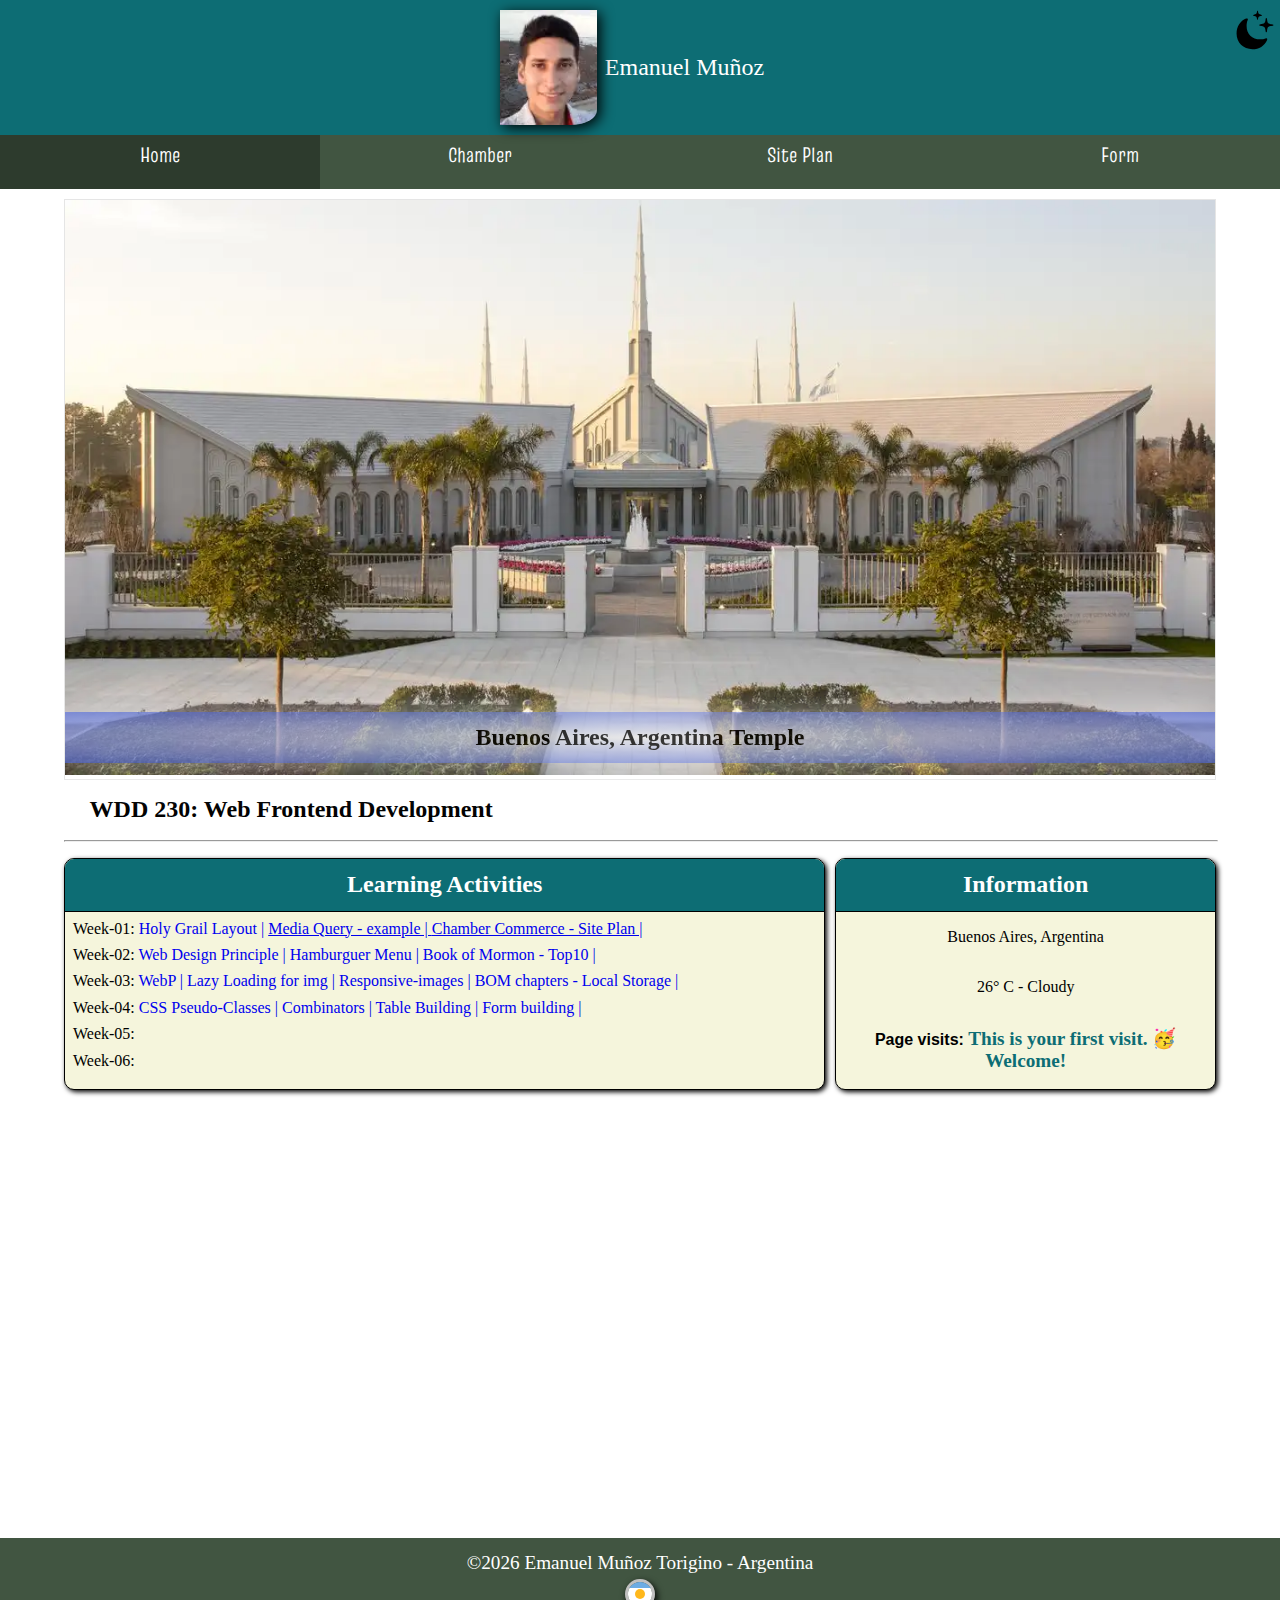
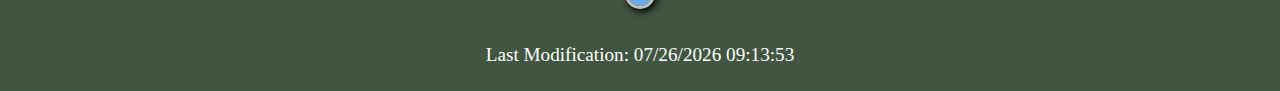
<file: index.html>
<!DOCTYPE html>
<html lang="en">
<head>
    <meta charset="UTF-8">
    <meta name="viewport" content="width=device-width, initial-scale=1.0">
    <title>Emanuel Muñoz Torigino - WDD 230 - Web Frontend Development</title>
    <meta name="description" content="A course assignment portal of WDD 230 – Web Frontend Development for the chamber commerce project of the next 7 weeks by Emanuel Muñoz Torigino"> <!-- less than 150 characters as a good practice of SEO-->
    <meta name="author" content="Emanuel Muñoz Torigino">
    <link rel="icon" href="images/companyFavicon.ico" type="image/x-icon">

    <meta property="og:title" content="Course assignment portal">
    <meta property="og:type" content="website">
    <meta property="og:image" content="https://www.getsready.com/wp-content/uploads/2016/10/the-city-center-of-Buenos-Aires.jpg">
    <meta property="og:url" content="https://emanuelmunoztorigino.github.io/wdd230/">
    <meta property="og:description" content="A course assignment portal of WDD 230 – Web Frontend Development for the chamber commerce project of the next 7 weeks by Emanuel Muñoz Torigino">

    <!--<link rel="stylesheet" href="https://cdnjs.cloudflare.com/ajax/libs/normalize/8.0.1/normalize.min.css"> -->

    <link rel="stylesheet" href="styles/normalize.css">
    <link rel="stylesheet" href="styles/base.css">
    <link rel="stylesheet" href="styles/larger.css">


    

    <link rel="preconnect" href="https://fonts.googleapis.com">
    <link rel="preconnect" href="https://fonts.gstatic.com" crossorigin>
    <link href="https://fonts.googleapis.com/css2?family=Montserrat:wght@300&family=Truculenta:opsz,wght@12..72,100..900&display=swap" rel="stylesheet">

</head> 

<body>
    <header>
    <img class="header-img" src="images/profilePhoto.webp" alt="Profile Photo of Emanuel Muñoz Torigino">
    <span>Emanuel Muñoz</span>
    <img src="images/moon.svg" alt="Dark mode" id="darkButton">
    <div class="nav-container"><a href="#" id="ham-menu"></a></div>
</header>

        
        <nav>
        <ul class="nav">
           <li class="active nav-li"><a class="nav-a" href="#">Home</a></li>
           <li class="nav-li"><a class="nav-a" href="chamber/index.html" target="_blank">Chamber</a></li>
           <li class="nav-li"><a class="nav-a" href="week01/chamber-site-plan.html" target="_blank">Site Plan</a></li>
           <li class="nav-li"><a class="nav-a" href="form.html">Form</a></li> 
        </ul>

    </nav>


    <main>
        <div class="hero">
        <picture>
            <source media="(max-width: 400px)" srcset="images/BA-temple-small.webp">
            <source media="(max-width: 960px)" srcset="images/BA-temple-medium.webp">
            <img src="images/BA-temple-large.webp" alt="" width="1278" height="639">
        </picture>
        <div class="hero-label">
            <p>Buenos Aires, Argentina Temple</p>
        </div>
    </div>

        <h1>WDD 230: Web Frontend Development</h1>
        <hr>

        <div class="sections">
        <section class="card">
            <h2>Learning Activities</h2>
            <ul>
                <li class="section-card-li">Week-01: <a class="section-card-a" href="week01/holygrail.html" target="_blank">Holy Grail Layout | </a><a href="week01/media-query.html" target="_blank" rel="noopener noreferrer">Media Query - example | </a><a href="week01/chamber-site-plan.html" target="_blank" rel="noopener noreferrer">Chamber Commerce - Site Plan | </a></li>
                <li class="section-card-li">Week-02: <a class="section-card-a" href="week02/design.html" target="blank">Web Design Principle | </a><a class="section-card-a" href="https://codepen.io/EmanuelMunozTorigino/pen/wvZzBKP" target="blank">Hamburguer Menu | </a><a class="section-card-a" href="week02/bom.html" target="blank">Book of Mormon - Top10 | </a></li>
                <li class="section-card-li">Week-03: <a class="section-card-a" href="week03/images/landscape.webp">WebP | </a><a class="section-card-a" href="week03/lazyload.html">Lazy Loading for img | </a><a class="section-card-a" href="week03/responsive-images.html">Responsive-images | </a><a class="section-card-a" href="week03/bom.html">BOM chapters - Local Storage | </a></li>
                <li class="section-card-li">Week-04: <a class="section-card-a" href="https://codepen.io/EmanuelMunozTorigino/pen/ZEZeaPL">CSS Pseudo-Classes | </a><a class="section-card-a" href="images/combinators.webp">Combinators | </a><a class="section-card-a" href="week04/tablebuild.html">Table Building | </a><a class="section-card-a" href="week04/form-start/Form-start/index.html">Form building | </a></li>
                <li class="section-card-li">Week-05: <a class="section-card-a" href=""></a></li>
                <li class="section-card-li">Week-06: <a class="section-card-a" href=""></a></li>
            </ul>
        </section>

        <section class="card">
            <h2>Information</h2>
            <p class=".montserrat-para">Buenos Aires, Argentina</p>
            <p class=".montserrat-para">26° C - Cloudy</p>
            <p><span class="label">Page visits: </span><span class="visits"></span></p>
        </section>
        </div>
    </main>


    <div class="pergamino-map-container">
        <iframe class="pergamino-map" src="https://www.google.com/maps/embed?pb=!1m14!1m12!1m3!1d52989.817614496125!2d-60.56611815!3d-33.89316655!2m3!1f0!2f0!3f0!3m2!1i1024!2i768!4f13.1!5e0!3m2!1sen!2sar!4v1710961966385!5m2!1sen!2sar" width="600" height="450" style="border:0;" allowfullscreen="" loading="lazy" referrerpolicy="no-referrer-when-downgrade"></iframe>
    </div>
    
    <footer>
        <div class="flag-container">
            <p class=".montserrat-para">&copy;<span id="year"></span> Emanuel Muñoz Torigino - Argentina</p>
                <div class="container-AR-flag">
                    <div class="first-lightblue-color-flag"></div>
                    <div class="white-middle-color-flag"></div>
                    <div class="sun-center-color-flag"></div>
                    <div class="last-lightblue-color-flag"></div>
                </div>            
        </div>
        <div>
        <p class="lastModified-p .montserrat-para" id="lastModified"></p>
        </div>
    </footer>


    <script src="scripts/getDates.js"></script>
    <script src="scripts/darkMode.js"></script>
    <script src="scripts/burgerMenu.js"></script>
    <script src="scripts/localStorage.js"></script>
</body>
</html>
</file>
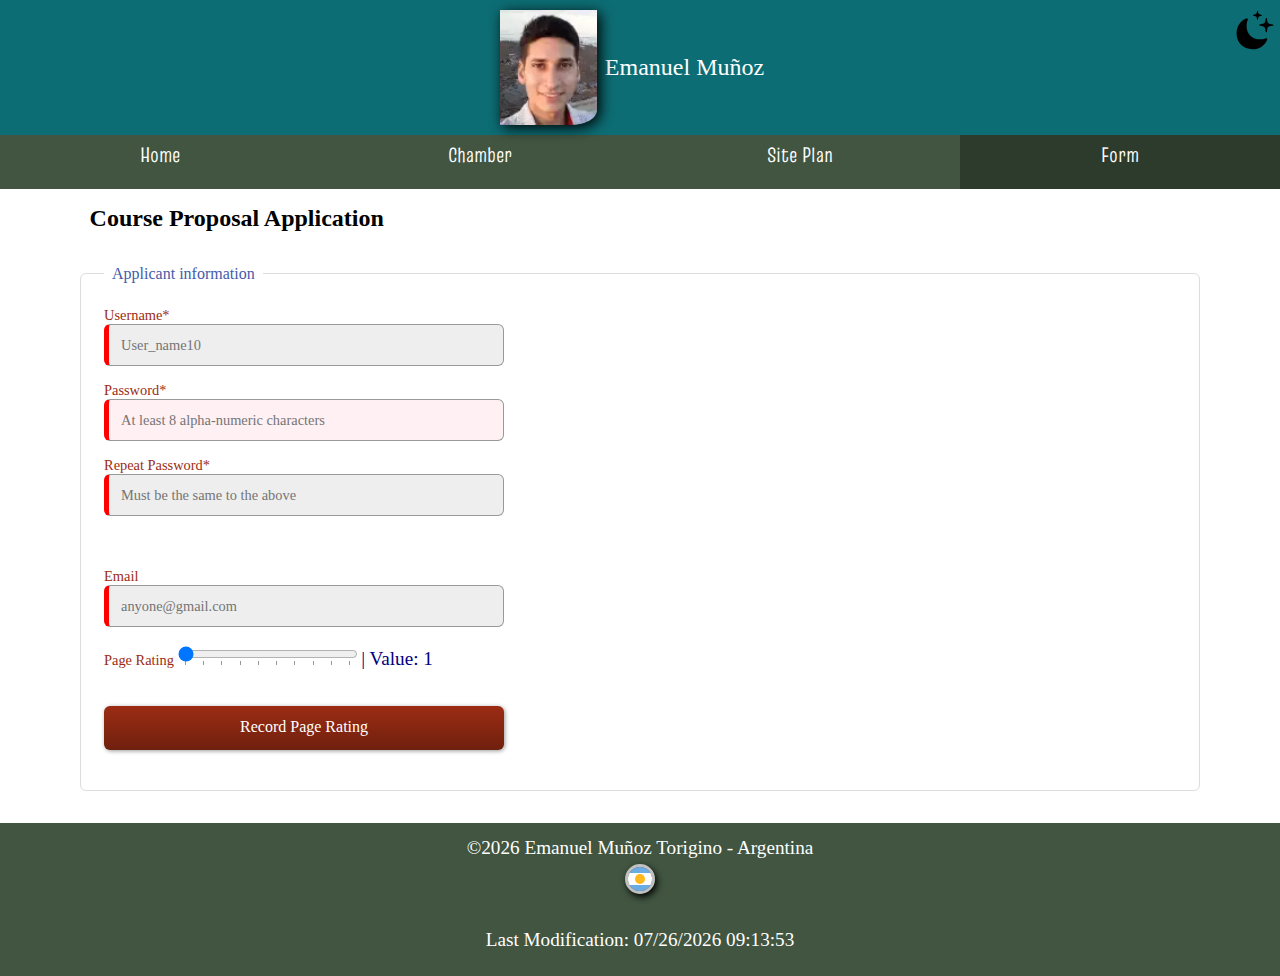
<file: form.html>
<!DOCTYPE html>
<html lang="en">
<head>
    <meta charset="UTF-8">
    <meta name="viewport" content="width=device-width, initial-scale=1.0">
    <title>Be part of Us - Form building</title>
    <meta name="description" content="Be part of us and obtain all the benefits of the Chamber of Commerce in Rosario"> <!-- less than 150 characters as a good practice of SEO-->
    <meta name="author" content="Emanuel Muñoz Torigino">


    <link rel="stylesheet" href="styles/normalize.css">
    <link rel="stylesheet" href="styles/base.css">
    <link rel="stylesheet" href="styles/larger.css">
    <link rel="stylesheet" href="styles/form.css">
    

    <link rel="preconnect" href="https://fonts.googleapis.com">
    <link rel="preconnect" href="https://fonts.gstatic.com" crossorigin>
    <link href="https://fonts.googleapis.com/css2?family=Montserrat:wght@300&family=Truculenta:opsz,wght@12..72,100..900&display=swap" rel="stylesheet">

</head> 

<body>
    <header>
    <img class="header-img" src="images/profilePhoto.webp" alt="Profile Photo of Emanuel Muñoz Torigino">
    <span>Emanuel Muñoz</span>
    <img src="images/moon.svg" alt="Dark mode" id="darkButton">
    <div class="nav-container"><a href="#" id="ham-menu"></a></div>
</header>

        
        <nav>
        <ul class="nav">
           <li class=" nav-li"><a class="nav-a" href="#">Home</a></li>
           <li class="nav-li"><a class="nav-a" href="chamber/index.html" target="_blank">Chamber</a></li>
           <li class="nav-li"><a class="nav-a" href="week01/chamber-site-plan.html" target="_blank">Site Plan</a></li>
           <li class="active nav-li"><a class="nav-a" href="#">Form</a></li> 
        </ul>

    </nav>

    <main>

       

        <h1>Course Proposal Application</h1>


        <form method="get" action="record.html" class="wf1">
    
            <fieldset >
                <legend>Applicant information</legend>


                <label>Username* <input type="text" name="name" id="username" required placeholder="User_name10"></label>
                
                <label>Password* <input type="password" name="password" pattern="[a-zA-Z0-9]{8,}" required id="password1" placeholder="At least 8 alpha-numeric characters"></label>
                <label>Repeat Password* <input type="password" name="password" pattern="[a-zA-Z0-9]{8,}" required id="password2" placeholder="Must be the same to the above"></label>
                <div id="formmessage"></div>

                <label>Email <input type="email" name="email" pattern="[a-zA-Z0-9._%+\-]+@byui\.edu" placeholder="anyone@gmail.com"  id="email" title="Please enter a valid email address" required></label>
                

                <label>Page Rating <input type="range" name="pagerate" min="1" max="10" step="1" value="1" id="range" list="rangevalues" required>
                <span id="rangevalue"> | Value: 1</span> 
                </label>

                <datalist id="rangevalues">
                    <option value="1"></option>
                    <option value="2"></option>
                    <option value="3"></option>
                    <option value="4"></option>
                    <option value="5"></option>
                    <option value="6"></option>
                    <option value="7"></option>
                    <option value="8"></option>
                    <option value="9"></option>
                    <option value="10"></option>
                    
                </datalist>
                
            
                <input type="submit" value="Record Page Rating"> 
            </fieldset>
            
        </form>
    

    </main>


    <footer>
        <div class="flag-container">
            <p class=".montserrat-para">&copy;<span id="year"></span> Emanuel Muñoz Torigino - Argentina</p>
                <div class="container-AR-flag">
                    <div class="first-lightblue-color-flag"></div>
                    <div class="white-middle-color-flag"></div>
                    <div class="sun-center-color-flag"></div>
                    <div class="last-lightblue-color-flag"></div>
                </div>            
        </div>
        <div>
        <p class="lastModified-p .montserrat-para" id="lastModified"></p>
        </div>
    </footer>


    <script src="scripts/getDates.js"></script>
    <script src="scripts/darkMode.js"></script>
    <script src="scripts/burgerMenu.js"></script>
    <script src="scripts/localStorage.js"></script>
    <script src="scripts/formvalidation.js"></script>
</body>
</html>
</file>
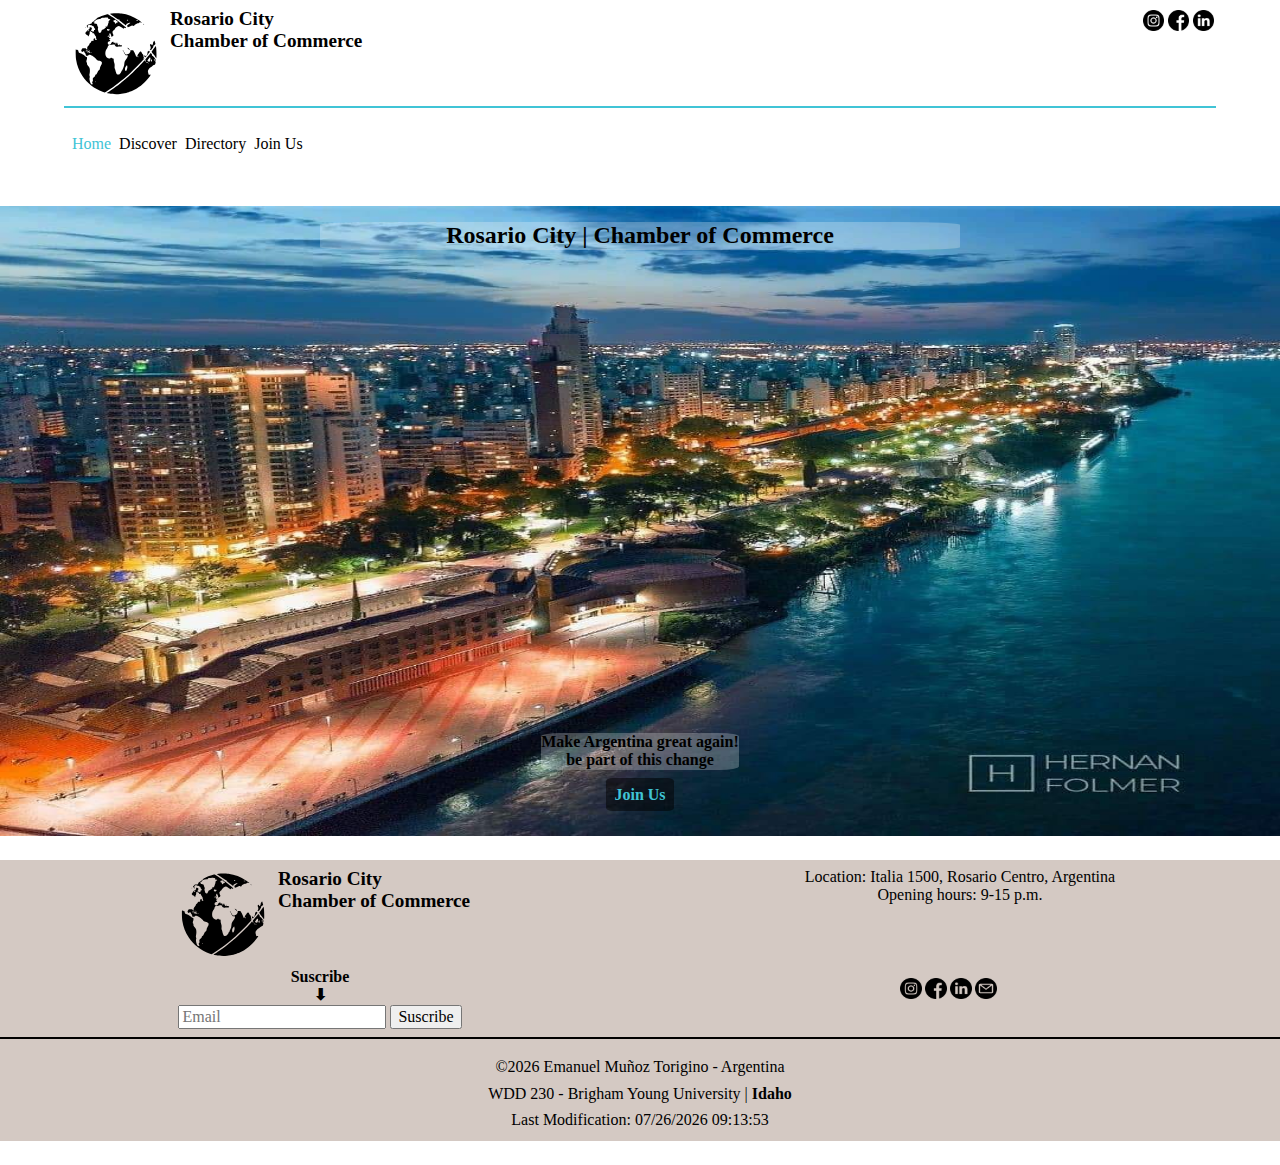
<file: chamber/discover.html>
<!DOCTYPE html>
<html lang="en">
<head>
    <meta charset="UTF-8">
    <meta name="viewport" content="width=device-width, initial-scale=1.0">
    <title>Rosario city - Chamber of Commerce</title>
    <meta name="description" content="Look for valuable resources like up-to-date information about events, news relevant to your business community, educational resources, and networking.">
    <meta name="author" content="Emanuel Muñoz Torigino">
    <link rel="icon" href="images/techSupport.svg" type="image/x-icon">
    
    
    <meta property="og:title" content="Rosario city - Chamber Site">
    <meta property="og:type" content="website">
    <meta property="og:image" content="https://i.pinimg.com/originals/42/0a/95/420a9550dc02cae850f67c72e2a2b246.jpg">
    <meta property="og:url" content="https://emanuelmunoztorigino.github.io/wdd230/chamber/">
    <meta property="og:description" content="Look for valuable resources like up-to-date information about events, news relevant to your business community, educational resources, and networking, by Emanuel Muñoz Torigino">

    <link rel="stylesheet" href="styles/normalize.css">

    
    <link rel="stylesheet" href="styles/base.css">
    <link rel="stylesheet" href="styles/larger.css">


</head>
<body>

    <header>
        <div class="container-header">
        <div class="logo-container">
            <a href="#"><img class="logo" src="images/InternationNetworking.svg" alt="Rosario Chamber - Commerce Logo">
            </a>
            <span class="business-name">Rosario City <br> Chamber of Commerce</span>
        </div>
        <ul class="list-general-design">
            <li><a href="#" target="_blank" rel="noopener noreferrer"><img src="images/instagram.png" alt="Instagram Logo" class="social-media-logo"></a></li>
            <li><a href="#" target="_blank" rel="noopener noreferrer"><img src="images/facebook.png" alt="Facebook Logo" class="social-media-logo"></a></li>
            <li><a href="#" target="_blank" rel="noopener noreferrer"><img src="images/linkedin.png" alt="Linkedin Logo" class="social-media-logo"></a></li>
        </ul>
        </div>

    <div class="ham-menu-container" id="ham-menu"><img src="images/ham-menu.png" alt="" class="ham-menu-logo"></div>
    <nav>
        <ul class="nav-list">
            <li><a href="#" class="active">Home</a></li>
            <li><a href="faq.html" target="_blank">Discover</a></li>
            <li><a href="site-plan-rafting.html" target="_blank">Directory</a></li>
            <li><a href="contactus.html" target="_blank">Join Us</a></li>
            </ul>                        
        </nav>
    </header>
    
    <div class="hero-container">
    <img src="images/rosarioCity.jpg" alt="Rosario City | hero-image">
    <section >
        <h1 class="hero-msg">Rosario City | Chamber of Commerce</h1>
        <div class="join-us-container">
        <p>Make Argentina great again! <br>
        be part of this change</p>
        <div class="button-box">
            <a class="join-us-button" href="#Join-us">Join Us</a>
        </div>
        </div>
    </section>
    </div>

    


    <main>
    
    </main>
    



    
    <footer>
        <div class="row">
            <div class="container-footer">
            <div class="logo-container-footer">
                <a href="#">
                <img class="logo" src="images/InternationNetworking.svg" alt="Rosario Chamber - Commerce Logo">
                </a>
                <span class="business-name"> Rosario City <br> Chamber of Commerce</span>
            </div>
            </div>
            <div class="personal-info-container">
                <p>Location: Italia 1500, Rosario Centro, Argentina
                <br>
                Opening hours: 9-15 p.m. 
                </p>
            </div>
            <div>
                 <p> 
                    <strong>
                        Suscribe 
                        <br>
                        ⬇
                    </strong>
                </p>
                <form action="#" method="post">
                    <input type="email" name="email" id="email" placeholder="Email">
                    <button type="submit">Suscribe</button>
                </form>
            </div>        
        
            <div>
                <ul class="list-general-design">
                <li><a href="#" target="_blank" rel="noopener noreferrer"><img src="images/instagram.png" alt="Instagram Logo" class="social-media-logo"></a></li>
                <li><a href="#" target="_blank" rel="noopener noreferrer"><img src="images/facebook.png" alt="Facebook Logo" class="social-media-logo"></a></li>
                <li><a href="#" target="_blank" rel="noopener noreferrer"><img src="images/linkedin.png" alt="Linkedin Logo" class="social-media-logo"></a></li>                
                <li><a href="mailto:techSupport@roscommerce.org"><img src="images/email.png" class="social-media-logo" alt="Email logo"></a></li>
            </ul>
            </div>
        </div>
        <hr>
        <div class="final-info-container">

        <p>&copy;<span id="year"></span> Emanuel Muñoz Torigino - Argentina</p>
        <p>WDD 230 - Brigham Young University | <a href="https://www.byui.edu/" target="_blank">Idaho</a></p>
        <p class="lastModified-p" id="lastModified"></p>
        </div>
    </footer>


    <script src="scripts/getDates.js"></script>
    <script src="scripts/burgerMenu.js"></script>


</body>
</html>
</file>
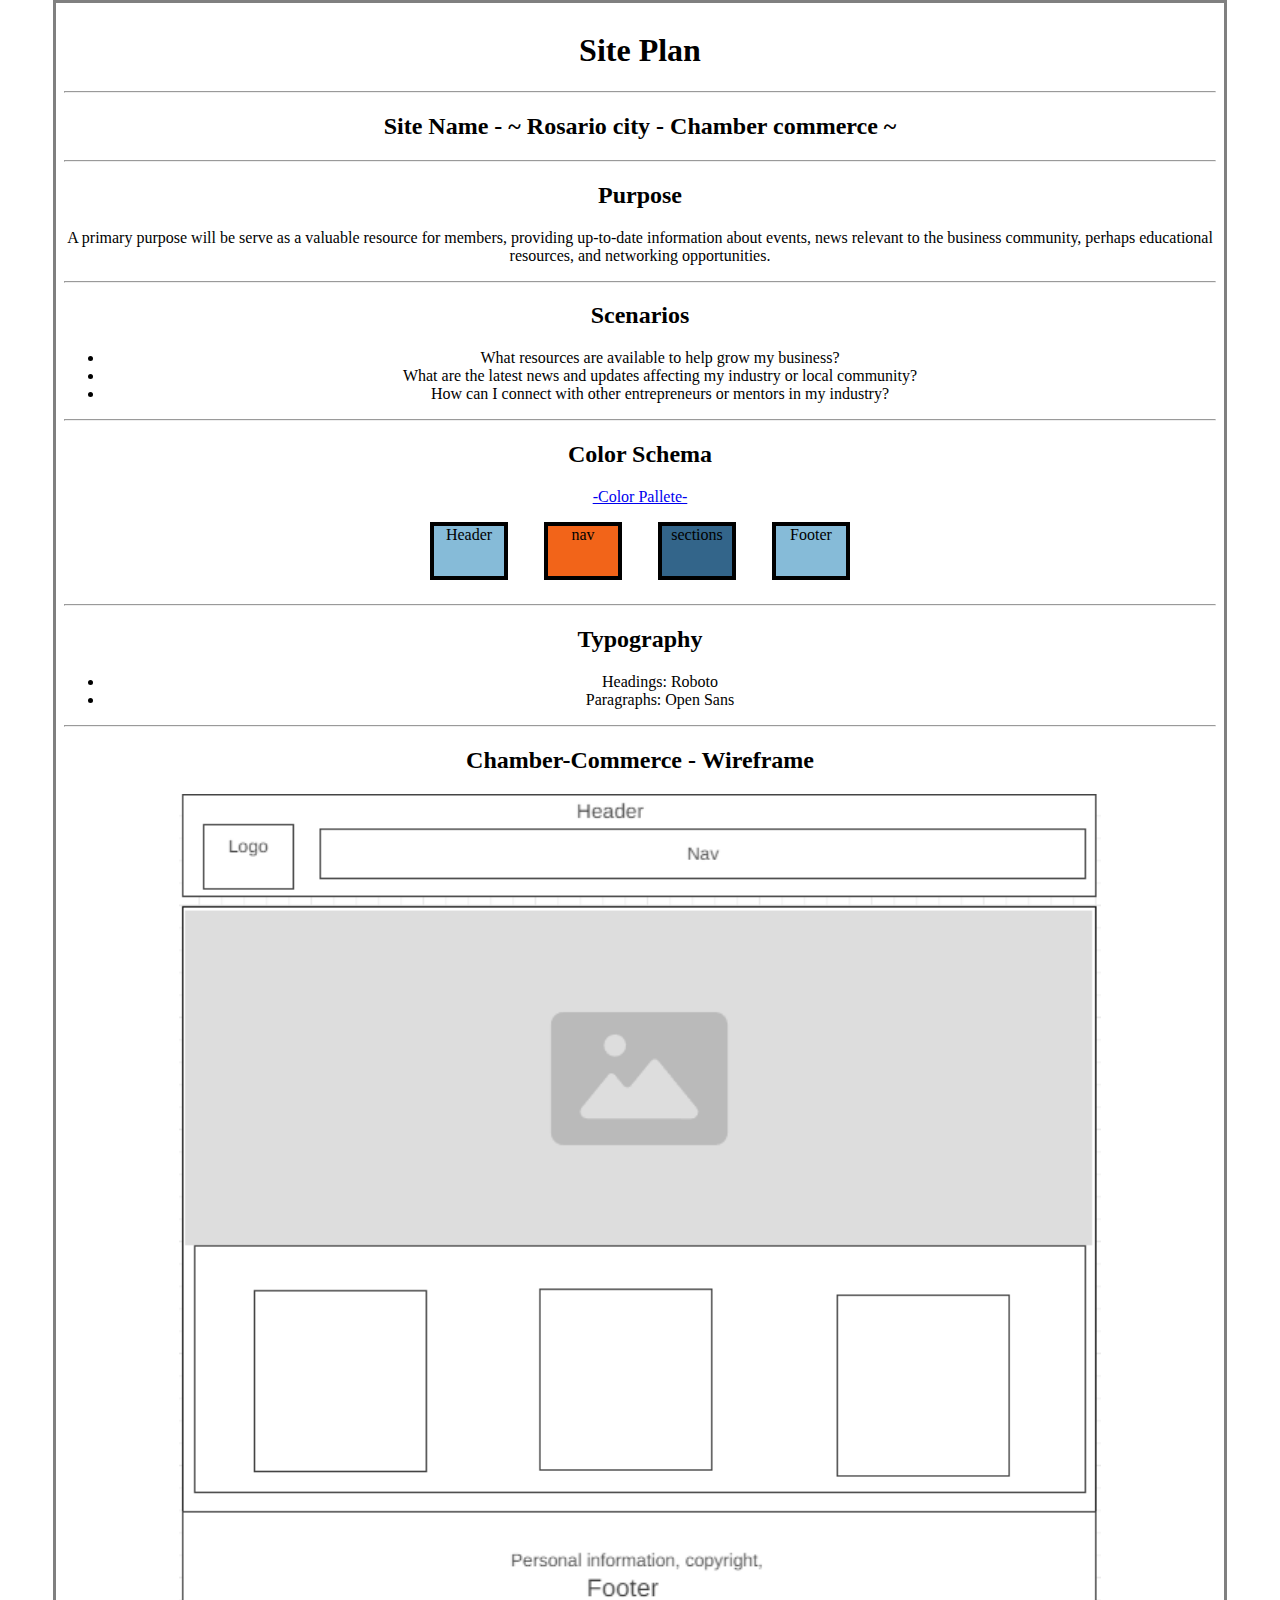
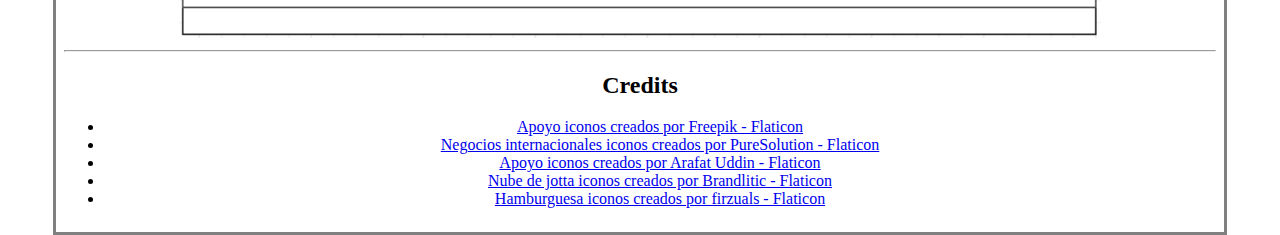
<file: week01/chamber-site-plan.html>
<!DOCTYPE html>
<html lang="en">
<head>
    <meta charset="UTF-8">
    <meta name="viewport" content="width=device-width, initial-scale=1.0">
    <title>Chamber of commerce - Site Plan</title>
    <meta name="description" content="Site plan for the Chamber Commerce project">
    <meta name="author" content="Emanuel Muñoz Torigino">


    <!-- Color Pallete: "https://coolors.co/2f4858-33658a-86bbd8-f6ae2d-f26419" -->
    <link rel="stylesheet" href="styles/chamber-site-plan.css">
</head>
<body>

    <h1>Site Plan</h1>
    <hr>
    <h2>Site Name - ~ Rosario city - Chamber commerce ~ </h2>
    <hr>
    <h2>Purpose</h2>
    <p>
        A primary purpose will be serve as a valuable resource for members, providing up-to-date information about events, news relevant to the business community, perhaps educational resources, and networking opportunities.
    </p>
    <hr>
    <h2>Scenarios</h2>
    <ul>
        <li>What resources are available to help grow my business?</li>
        <li>What are the latest news and updates affecting my industry or local community?</li>
        <li>How can I connect with other entrepreneurs or mentors in my industry?</li>
    </ul>
    <hr>
    <h2>Color Schema</h2>
    <div><a href="https://coolors.co/2f4858-33658a-86bbd8-f6ae2d-f26419">-Color Pallete-</a></div>
        <div class="color-container" style="background-color: #86bbd8ff;">Header</div>
        <div class="color-container" style="background-color: #f26419ff;">nav</div>
        <div class="color-container" style="background-color: #33658aff;">sections</div>
        <div class="color-container" style="background-color: #86bbd8ff;">Footer</div>
    <hr>
    <h2>Typography</h2>
    
    <ul>
        <li>Headings: Roboto</li>
        <li>Paragraphs: Open Sans</li>
    </ul>
    <hr>
    <h2>Chamber-Commerce - Wireframe</h2>
    <div><img src="images/chamber-commerce-wireframe.png" alt="Wireframe of the Chamber of Commerce." width="80%"></div>
    <hr>
    
    <h2>Credits</h2>
    <div>
        <ul>
            <li><a href="https://www.flaticon.es/iconos-gratis/apoyo" title="apoyo iconos">Apoyo iconos creados por Freepik - Flaticon</a></li>
            <li><a href="https://www.flaticon.es/iconos-gratis/negocios-internacionales" title="negocios internacionales iconos">Negocios internacionales iconos creados por PureSolution - Flaticon</a></li>
            <li><a href="https://www.flaticon.es/iconos-gratis/apoyo" title="apoyo iconos">Apoyo iconos creados por Arafat Uddin - Flaticon</a></li>
            <li><a href="https://www.flaticon.es/iconos-gratis/nube-de-jotta" title="nube de jotta iconos">Nube de jotta iconos creados por Brandlitic - Flaticon</a></li>
            <li><a href="https://www.flaticon.es/iconos-gratis/hamburguesa" title="hamburguesa iconos">Hamburguesa iconos creados por firzuals - Flaticon</a></li>
        </ul>
    </div>
</body>
</html>
</file>
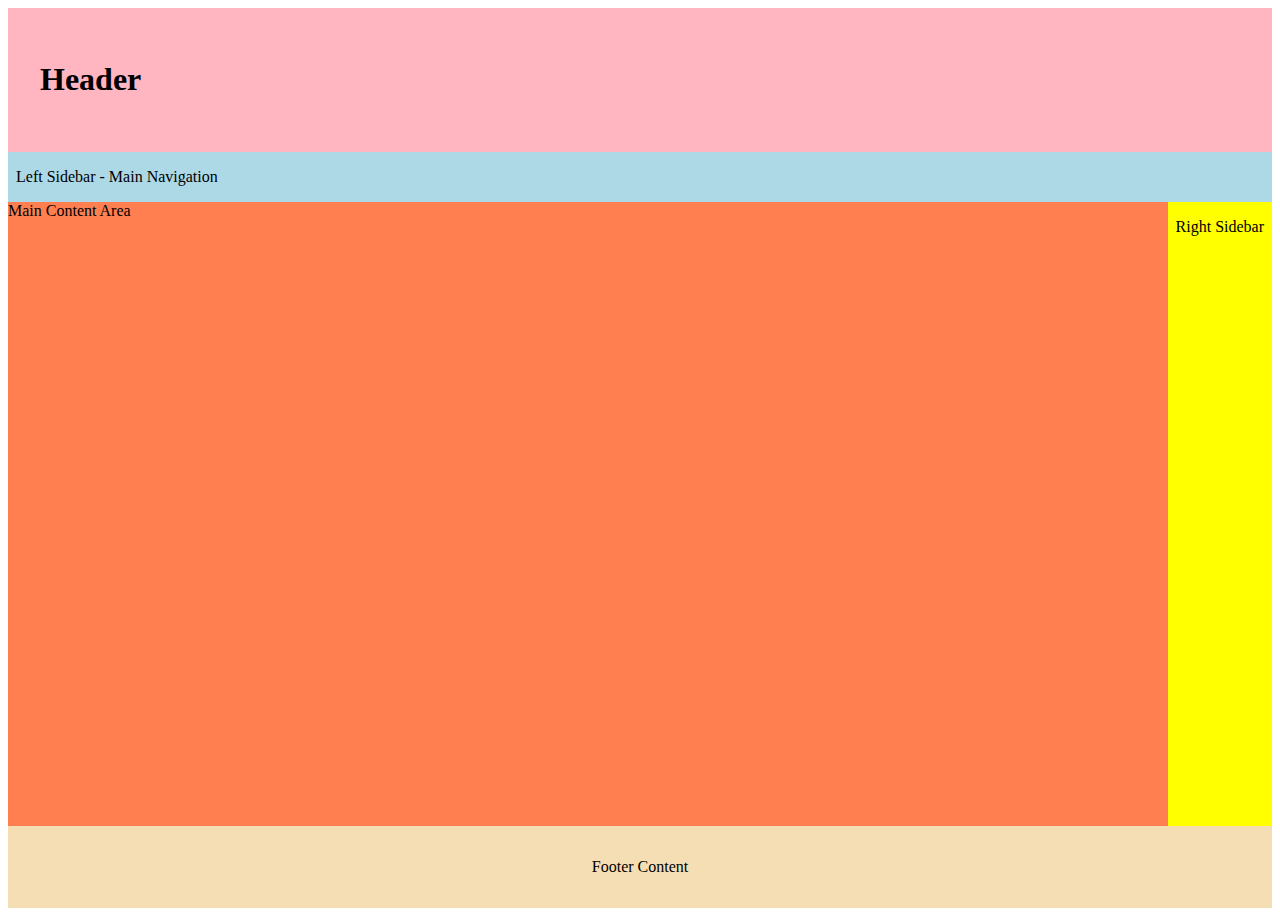
<file: week01/holygrail.html>
<!DOCTYPE html>
<html lang="en">
<head>
    <meta charset="UTF-8">
    <meta name="viewport" content="width=device-width, initial-scale=1.0">
    <title>Holy Grail | home</title>
    <link rel="stylesheet" href="styles/holygrail.css">
</head>
<body>
    <!-- this content was forked from Google Web Developers 10 Modern Layouts https://youtu.be/qm0IfG1GyZU?t=465-->
    <header>
        <h1 contenteditable>Header</h1>
    </header>
    <div class="left-sidebar" contenteditable>Left Sidebar - Main Navigation</div>
  
    <main contenteditable>Main Content Area</main>
  
    <div class="right-sidebar" contenteditable>Right Sidebar</div>
  
    <footer contenteditable>Footer Content</footer>

</body>
</html>
</file>
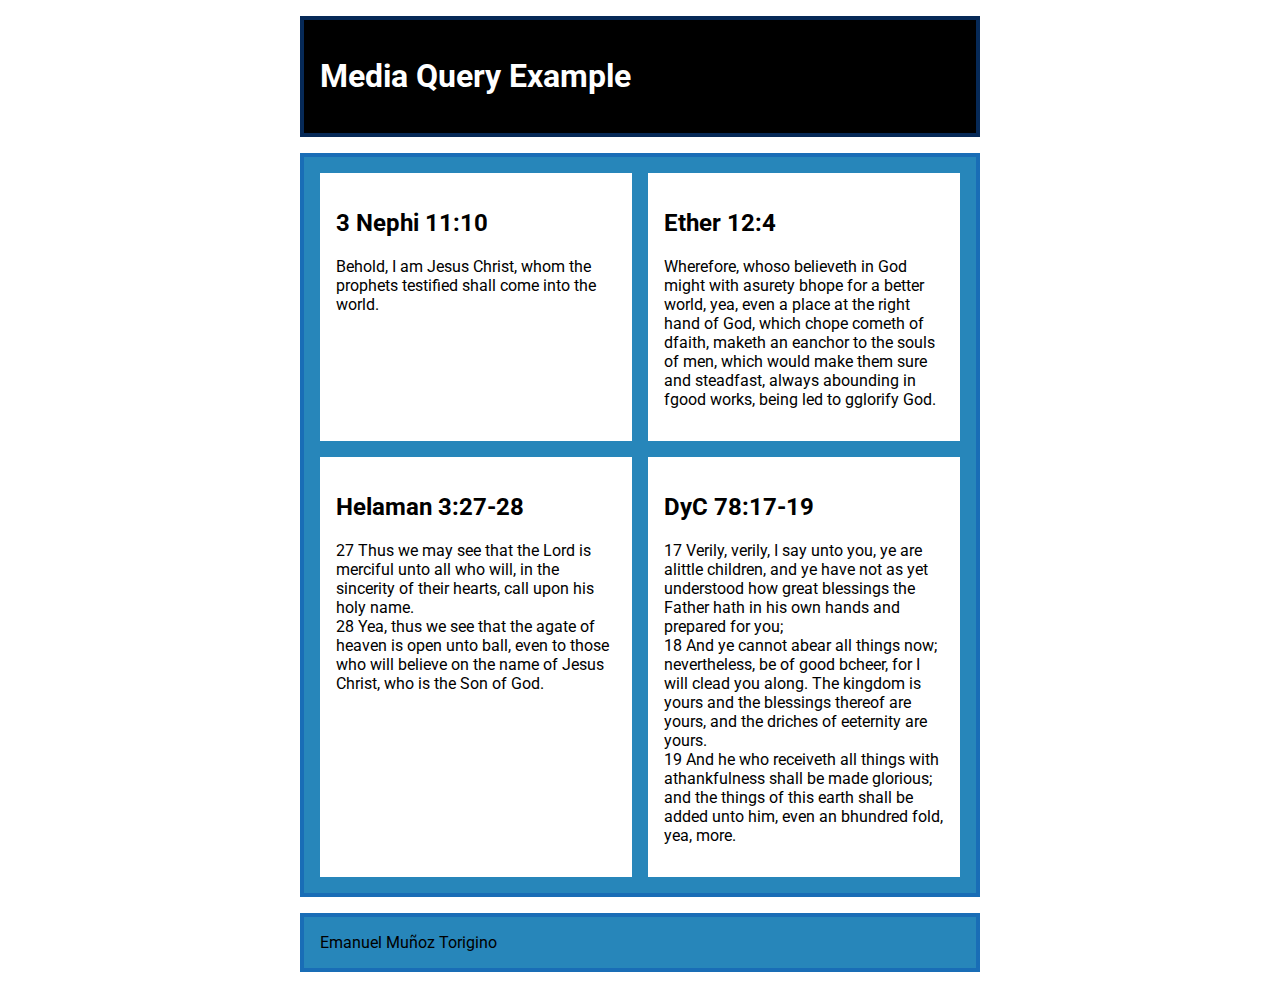
<file: week01/media-query.html>
<!DOCTYPE html>
<html lang="en">
<head>
    <meta charset="UTF-8">
    <meta name="viewport" content="width=device-width, initial-scale=1.0">
    <title>WDD 230 - Media Query Example</title>
    <meta name="description" content="Media Query learning activity example page">
    <meta name="author" content="Emanuel Muñoz Torigino">

    <link rel="preconnect" href="https://fonts.googleapis.com">
    <link rel="preconnect" href="https://fonts.gstatic.com" crossorigin>
    <link href="https://fonts.googleapis.com/css2?family=Roboto:ital,wght@0,100;0,300;0,400;0,500;0,700;0,900;1,100;1,300;1,400;1,500;1,700;1,900&display=swap" rel="stylesheet">

    <link rel="stylesheet" href="styles/media-query.css">
    <link rel="stylesheet" href="styles/media-query-large.css">
</head>

<body>
    <header>
        <h1>Media Query Example</h1>
    </header>

    <main>
        <section>
        <h2>3 Nephi 11:10</h2>
        <p>Behold, I am Jesus Christ, whom the prophets testified shall come into the world.</p>
    </section>
    <section>
        <h2>Ether 12:4</h2>
        <p>
            Wherefore, whoso believeth in God might with asurety bhope for a better world, yea, even a place at the right hand of God, which chope cometh of dfaith, maketh an eanchor to the souls of men, which would make them sure and steadfast, always abounding in fgood works, being led to gglorify God.
        </p>
    </section>
    <section>
        <h2>Helaman 3:27-28</h2>
        <p>
            27 Thus we may see that the Lord is merciful unto all who will, in the sincerity of their hearts, call upon his holy name.
            <br>
            28 Yea, thus we see that the agate of heaven is open unto ball, even to those who will believe on the name of Jesus Christ, who is the Son of God.
        </p>
    </section>
    <section>
        <h2>DyC 78:17-19</h2>
        <p>
            17 Verily, verily, I say unto you, ye are alittle children, and ye have not as yet understood how great blessings the Father hath in his own hands and prepared for you;
            <br>
            18 And ye cannot abear all things now; nevertheless, be of good bcheer, for I will clead you along. The kingdom is yours and the blessings thereof are yours, and the driches of eeternity are yours.
            <br>
            19 And he who receiveth all things with athankfulness shall be made glorious; and the things of this earth shall be added unto him, even an bhundred fold, yea, more.
        </p>
    </section>
    </main>



    <footer>Emanuel Muñoz Torigino</footer>
</body>
</html>
</file>
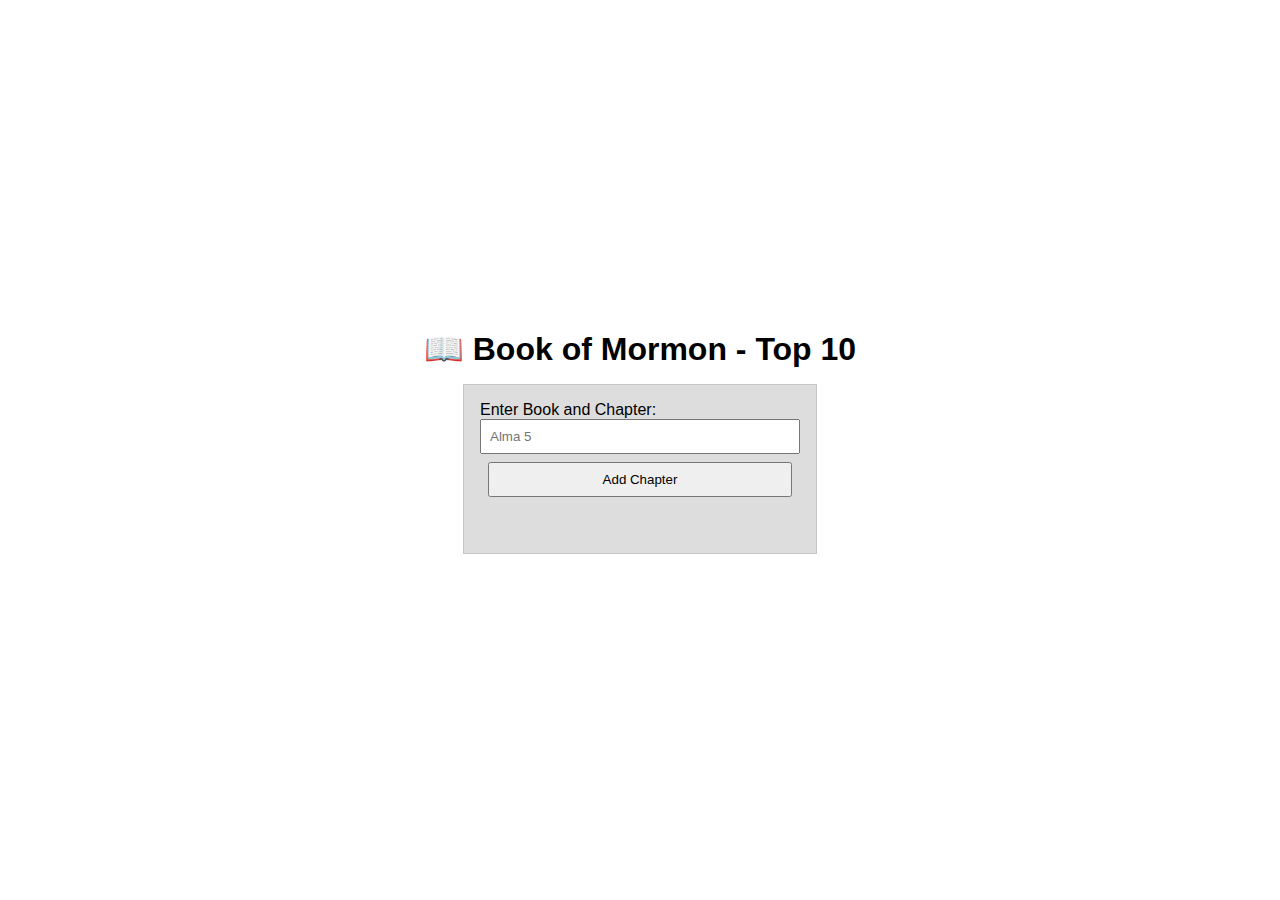
<file: week02/bom.html>
<!DOCTYPE html>
<html lang="en">
<head>
    <meta charset="UTF-8">
    <meta name="viewport" content="width=device-width, initial-scale=1.0">
    <title>Book of Mormon | top 10</title>

    <link rel="stylesheet" href="styles/bomStyles.css">
</head>
<body>
    
    <h1>📖 Book of Mormon - Top 10</h1>
    
    <main>
        <label for="favchap">Enter Book and Chapter: </label>
        <input type="text" id="favchap" placeholder="Alma 5">
        <button type="submit" aria-label="Close">Add Chapter</button>
        <ul id="list"></ul>
    </main>    
   <script src="scripts/bom.js"></script>
</body>
</html>
</file>
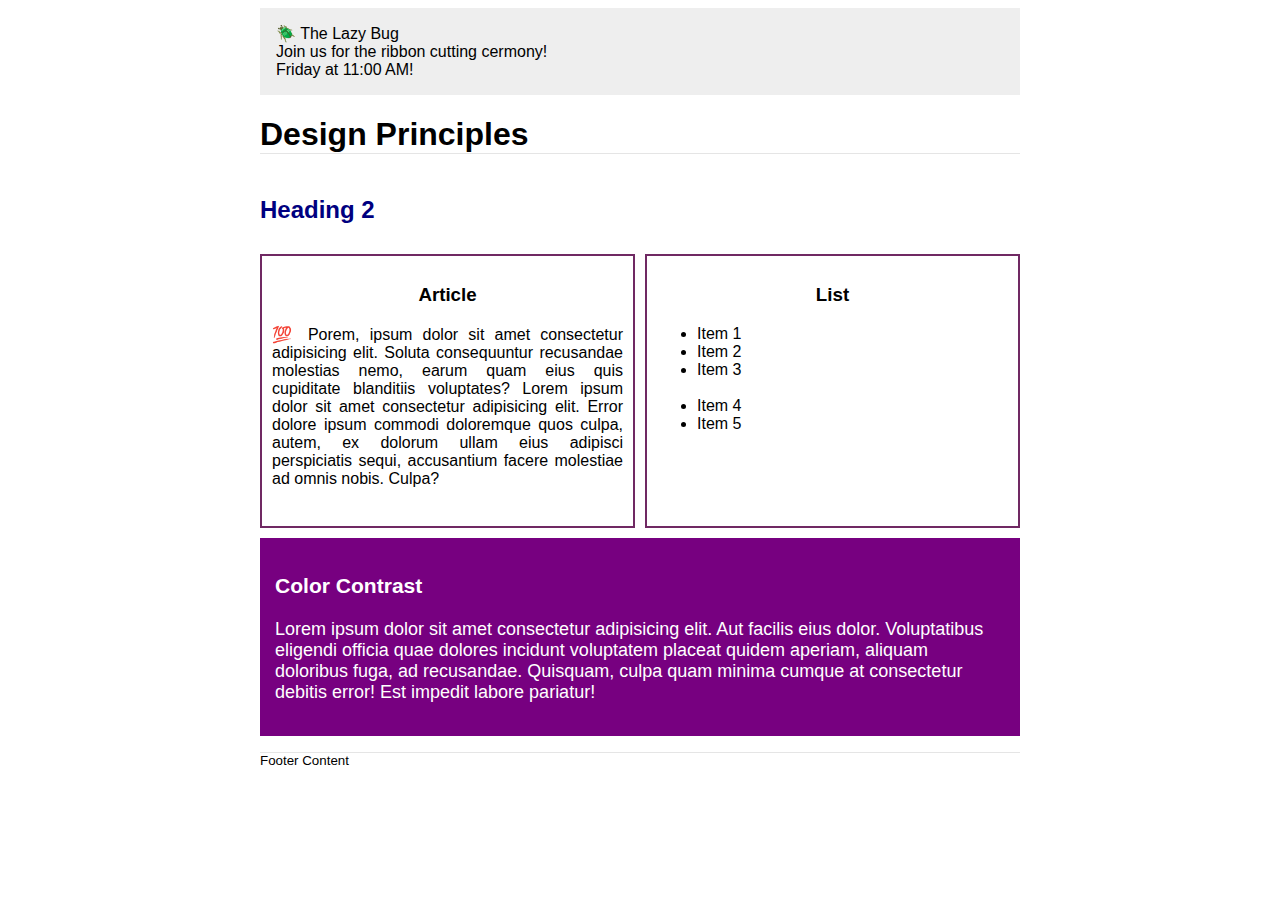
<file: week02/design.html>
<!DOCTYPE html>
<html lang="en">
<head>
    <meta charset="UTF-8">
    <meta name="viewport" content="width=device-width, initial-scale=1.0">
    <title>Web Design Principles</title>

    <link rel="stylesheet" href="styles/design.css">
</head>
<body>
    <header>
        <div class="banner">🪲 The Lazy Bug<br>Join us for the ribbon cutting cermony!<br>Friday at 11:00 AM!</div>
        <h1>Design Principles</h1>
    </header>
    <main>
        <h2>Heading 2</h2>
        <section>
            <h3>Article</h3>
            <article>
                <p>💯 Porem, ipsum dolor sit amet consectetur adipisicing elit. Soluta consequuntur recusandae molestias nemo, earum quam eius quis cupiditate blanditiis voluptates? Lorem ipsum dolor sit amet consectetur adipisicing elit. Error dolore ipsum commodi doloremque quos culpa, autem, ex dolorum ullam eius adipisci perspiciatis sequi, accusantium facere molestiae ad omnis nobis. Culpa?</p>
            </article>
        </section>
        <section>
            <h3>List</h3>
            <ul>
                <li>Item 1</li>
                <li>Item 2</li>
                <li>Item 3<br><br></li>
                <li>Item 4</li>
                <li>Item 5</li>
            </ul>
        </section>
        <div class="callout">
            <h3>Color Contrast</h3>
            <p>Lorem ipsum dolor sit amet consectetur adipisicing elit. Aut facilis eius dolor. Voluptatibus eligendi officia quae dolores incidunt voluptatem placeat quidem aperiam, aliquam doloribus fuga, ad recusandae. Quisquam, culpa quam minima cumque at consectetur debitis error! Est impedit labore pariatur!</p>
        </div>
    </main>
    <footer>
        Footer Content
    </footer>
</body>
</html>
</file>
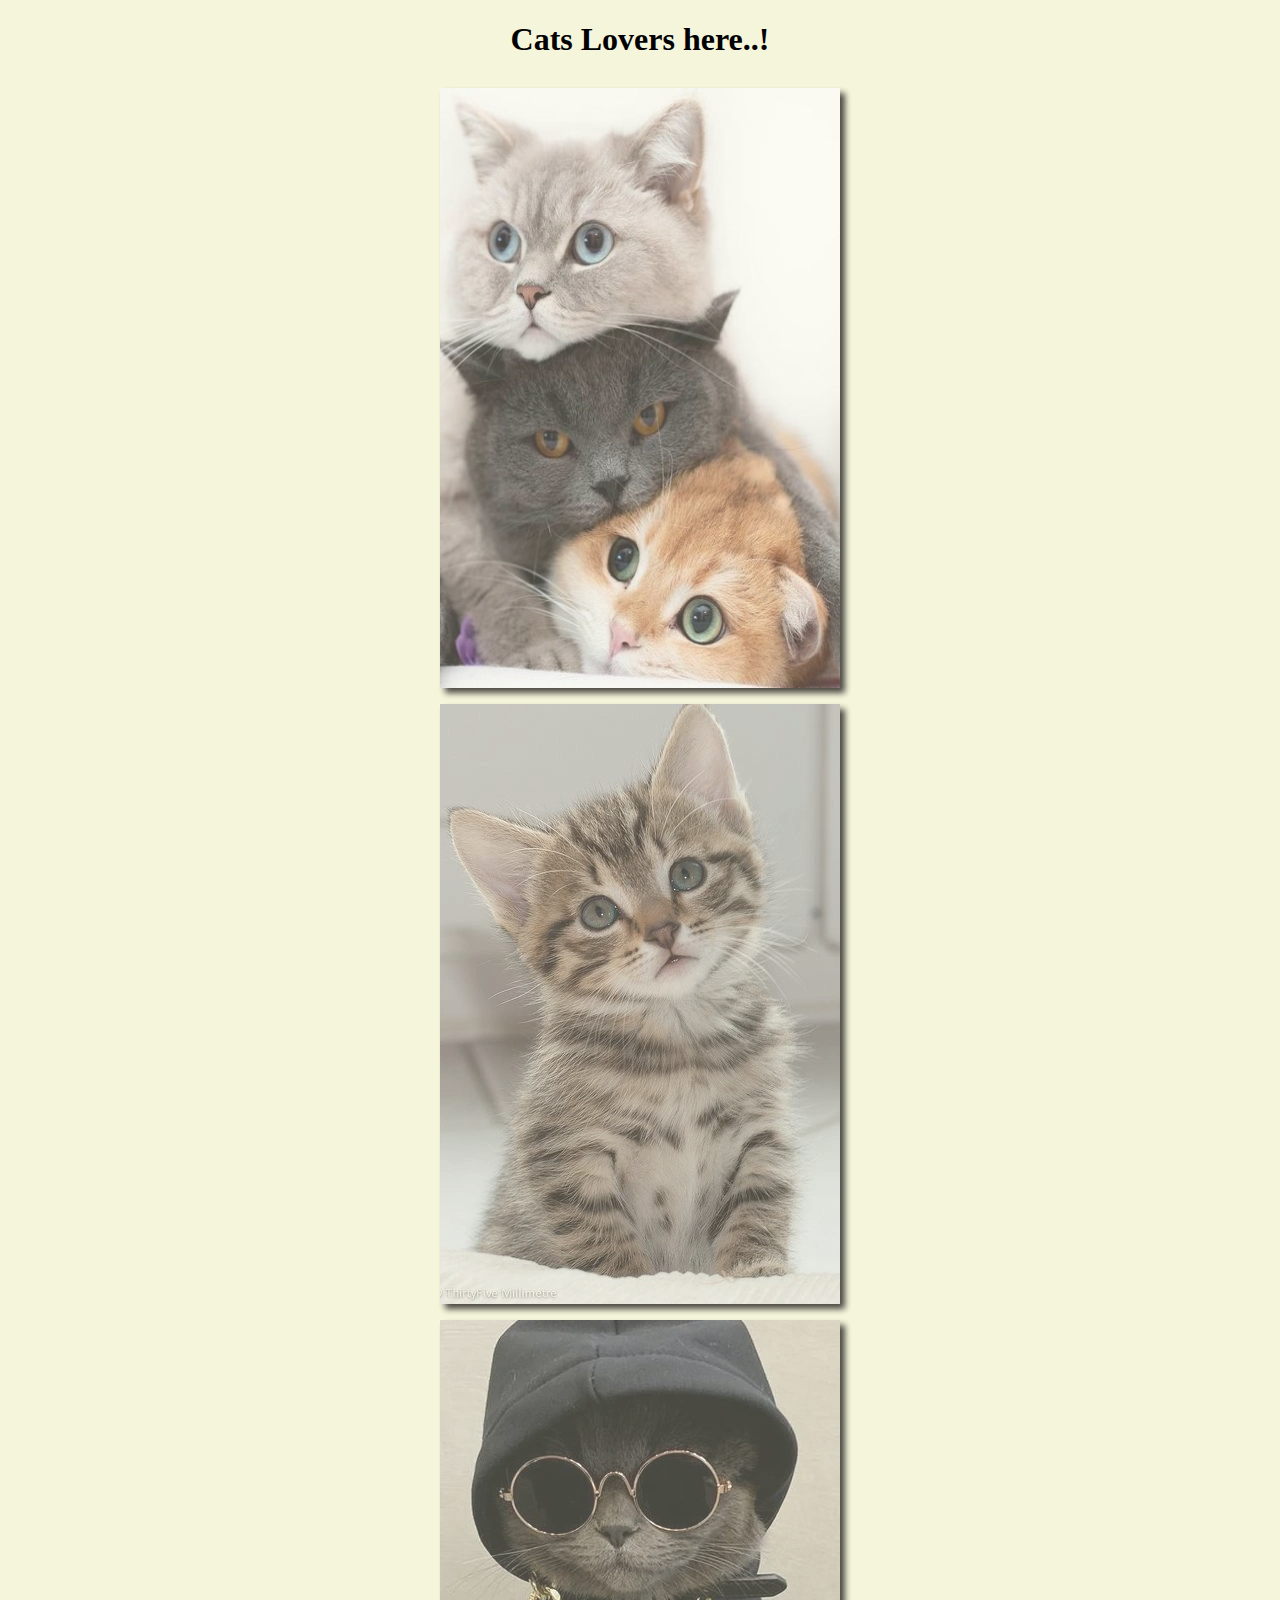
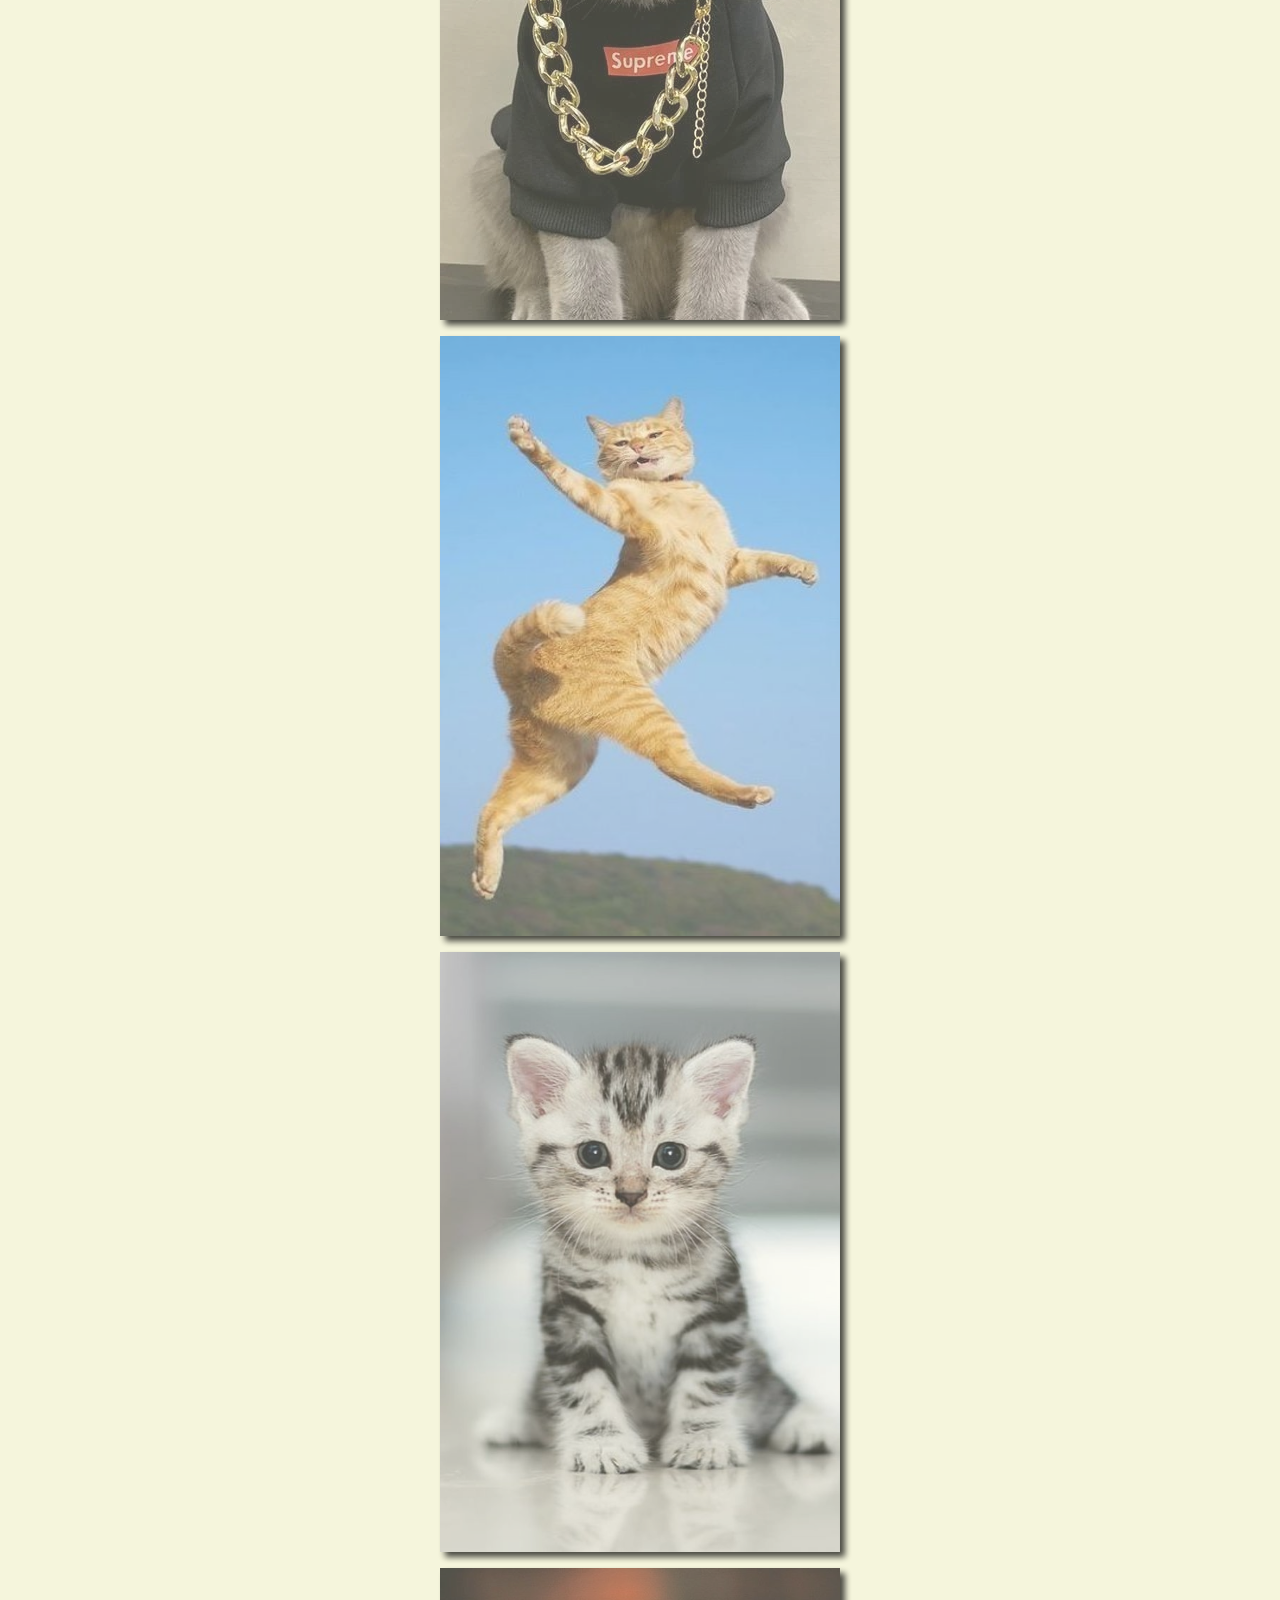
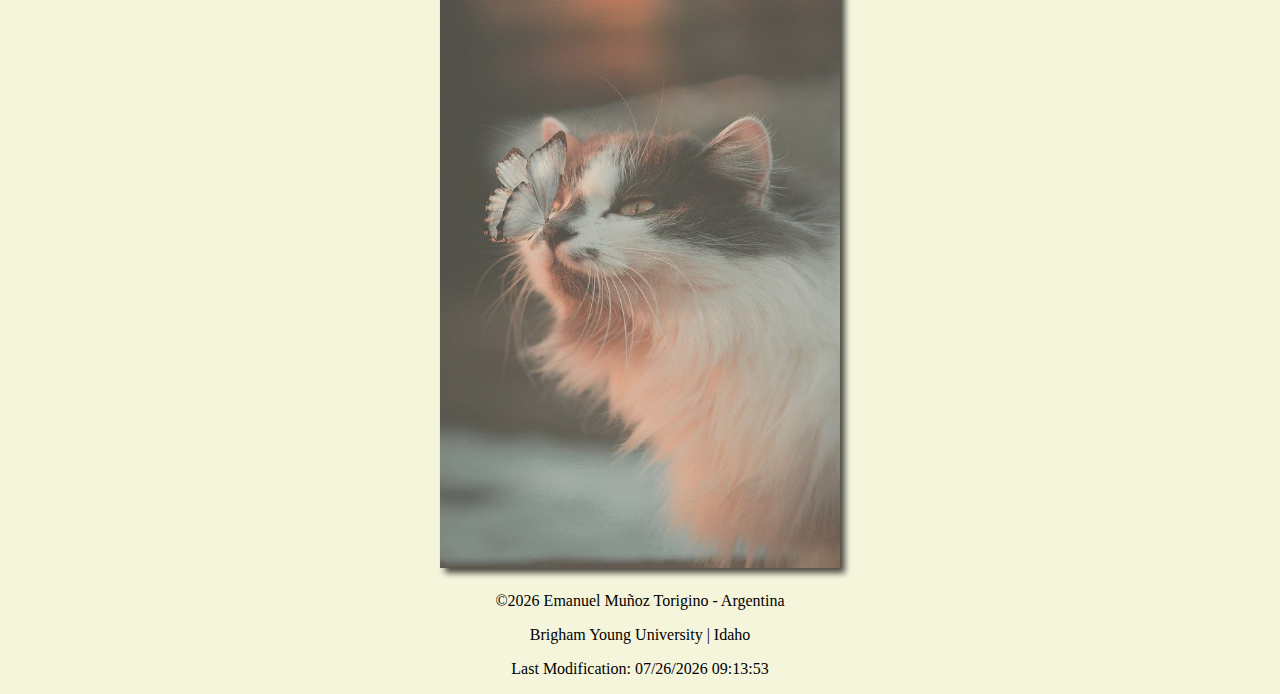
<file: week03/lazyload.html>
<!DOCTYPE html>
<html lang="en">
<head>
    <meta charset="UTF-8">
    <meta name="viewport" content="width=device-width, initial-scale=1.0">
    <title>Lazy Loading for images</title>

    <meta name="author" content="Emanuel Muñoz Torigino">
    <meta name="description" content="Page focus on practice lazy loading images..">

    <link rel="stylesheet" href="styles/lazyload.css">
    <link rel="stylesheet" href="">
    <link rel="stylesheet" href="">

</head>
<body>
    <header>
        <h1>Cats Lovers here..!</h1>
    </header>
    <main>
        <div>
        <img src="images/cat6.jpg" alt="A random cat" width="400" height="600" >
        <img src="images/cat1.webp" alt="A random cat" width="400" height="600" >
        <img src="images/cat2.webp" alt="A random cat" width="400" height="600" loading="lazy">
        <img src="images/cat3.jpg" alt="A random cat" width="400" height="600" loading="lazy">
        <img src="images/cat4.jpg" alt="A random cat" width="400" height="600" loading="lazy">
        <img src="images/cat5.jpg" alt="A random cat" width="400" height="600" loading="lazy">
        </div>
    </main>

    <footer>
        <p>&copy;<span id="year"></span> Emanuel Muñoz Torigino - Argentina</p>
        <p>Brigham Young University | Idaho</p>
        <p class="lastModified-p .montserrat-para" id="lastModified"></p>
    </footer>

    <script src="scripts/getDates.js"></script>
    <script src=""></script>
</body>
</html>
</file>
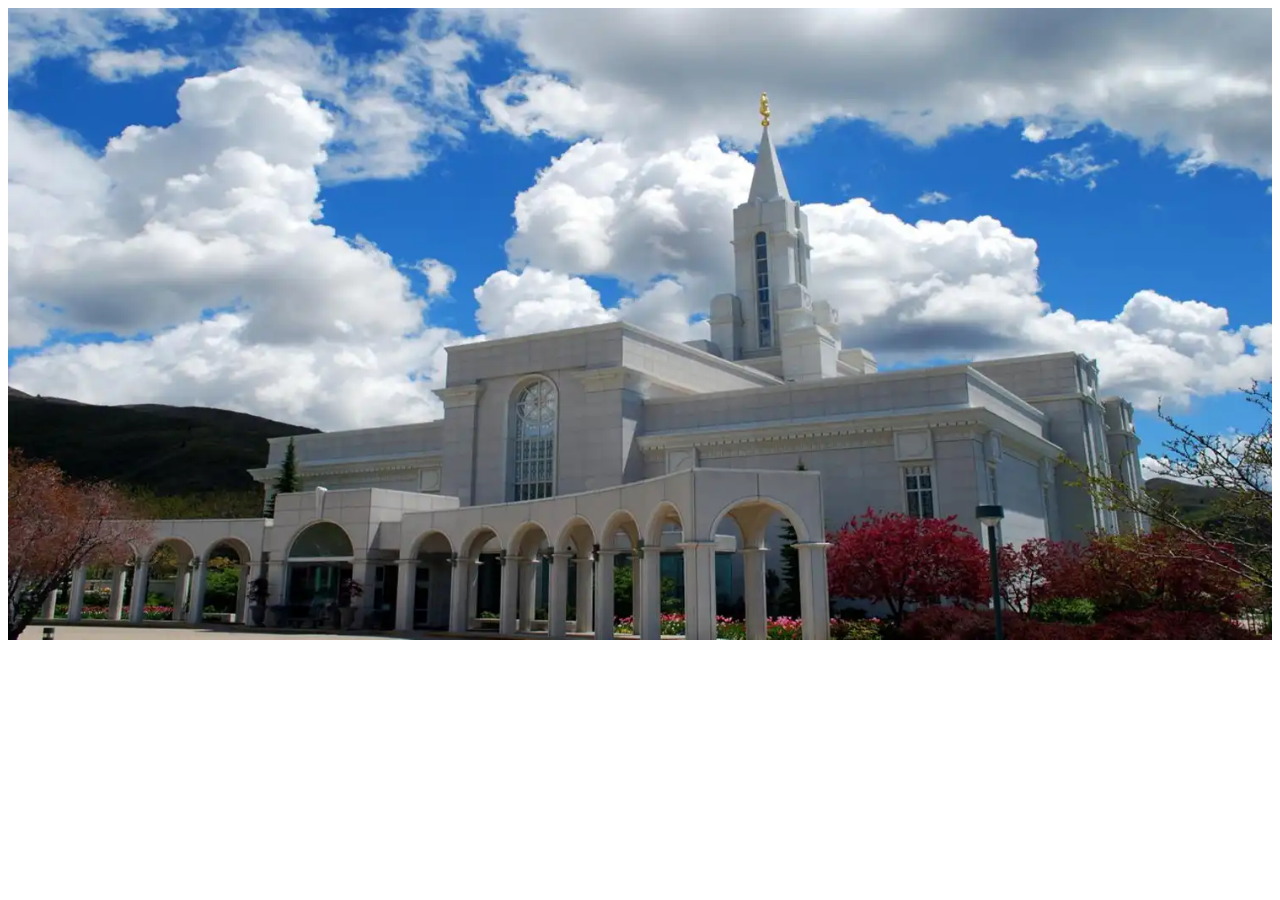
<file: week03/responsive-images.html>
<!DOCTYPE html>
<html lang="en">
  <head>
    <meta charset="UTF-8" />
    <meta name="viewport" content="width=device-width, initial-scale=1.0" />
    <title>Responsive Images</title>

    <meta name="author" content="Emanuel Muñoz Torigino" />
    <meta name="description" content="" />

    <link rel="icon" href="" type="image/x-icon" />

    <meta property="og:title" content="" />
    <meta property="og:type" content="website" />
    <meta property="og:image" content="" />
    <meta property="og:url" content="" />
    <meta property="og:description" content="" />

    <link rel="stylesheet" href="styles/responsive-images.css" />
    <link rel="stylesheet" href="" />
    <link rel="stylesheet" href="" />
  </head>
  <body>
    <header></header>
    <main>
        <div class="hero">
            <picture>
                <source media="(max-width: 500px)" srcset="images/hero-small.webp">
                <source media="(max-width: 1000px)" srcset="images/hero-medium.webp">
                <img src="images/hero-large.webp" alt="Bountiful Utah temple" width="1500" height="750">
            </picture>
        </div>
    </main>



    <footer></footer>

    <script src=""></script>
    <script src=""></script>
  </body>
</html>
</file>
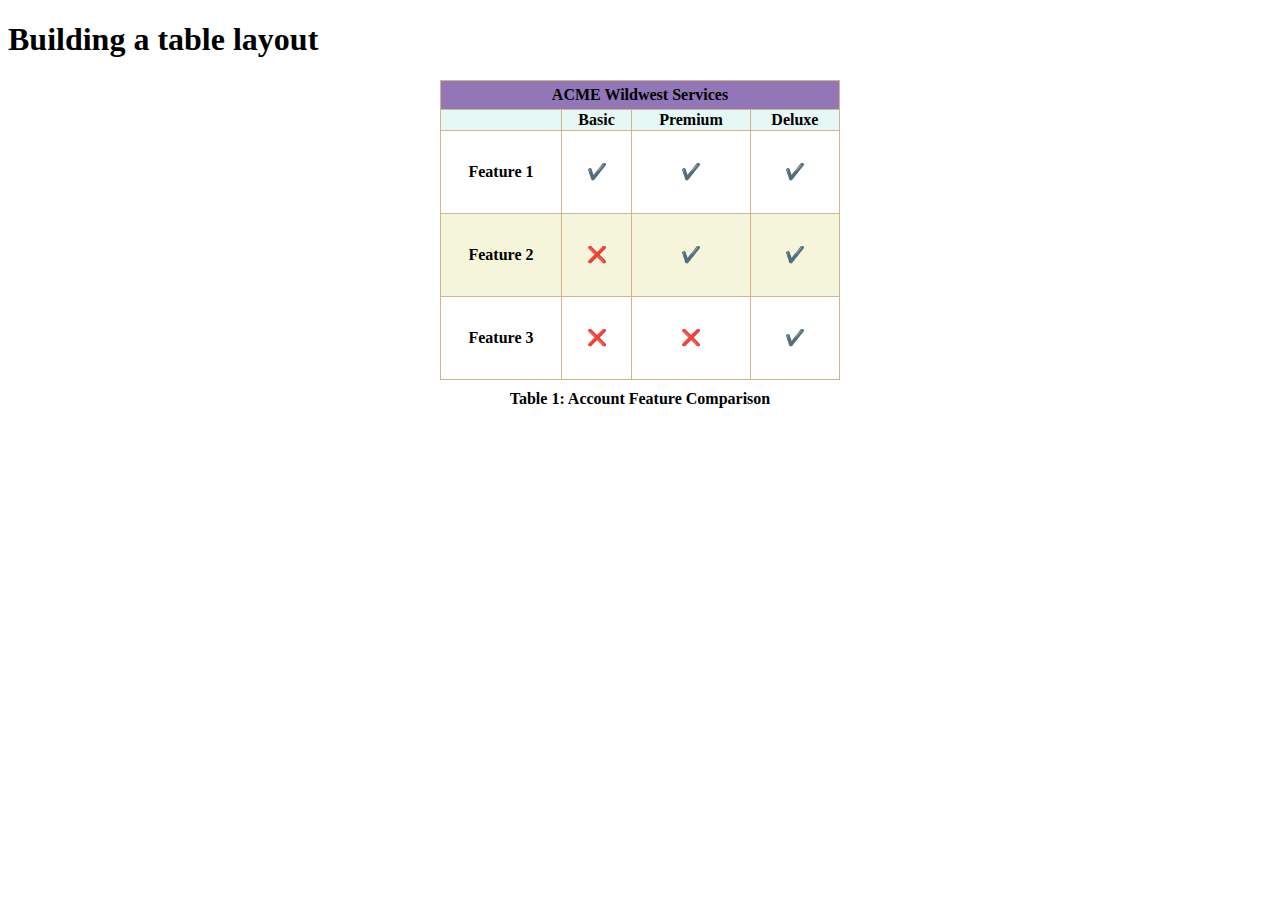
<file: week04/tablebuild.html>
<!DOCTYPE html>
<html lang="en">
  <head>
    <meta charset="UTF-8" />
    <meta name="viewport" content="width=device-width, initial-scale=1.0"/>
    <title>Bulding a table layout</title>

    <meta name="author" content="Emanuel Muñoz Torigino"/>
    <meta name="description" content="Practicing formatting tables in html"/>


    <link rel="stylesheet" href="styles/tablebuild.css" />

  </head>
  <body>
    <header>
        <h1>Building a table layout</h1>
    </header>
        
    <main>
        <table class="table">
            <caption class="table-caption">Table 1: Account Feature Comparison</caption>
                        
            <thead class="table-head">
        
                <tr>
                    <th class="table-title" colspan="4" scope="colgroup">ACME Wildwest Services</th>
                </tr>

                <tr>
                    
                    <th scope="col"></th>
                    <th scope="col">Basic</th>
                    <th scope="col">Premium</th>
                    <th scope="col">Deluxe</th>
                </tr> 
            </thead>    

            <tbody>
                <tr>
                    <th scope="row" >Feature 1</th>
                        <td>✔️</td>
                        <td>✔️</td>
                        <td>✔️</td>
    
                </tr>
                <tr>
                    <th scope="row">Feature 2</th>
                        <td>❌</td>
                        <td>✔️</td>
                        <td>✔️</td>
             </tr>
                <tr>
                    <th scope="row">Feature 3</th>
                        <td>❌</td>
                        <td>❌</td>
                        <td>✔️</td>
                </tr>
               </tbody>
        </table>
    </main>

    <footer></footer>
  </body>
</html>
</file>
<file: styles/base.css>
* {
    margin: 0;
    padding: 0;
    box-sizing: border-box;
}

.montserrat-para {
  font-family: "Montserrat", sans-serif;
  font-weight: 300;
  font-style: normal;
}

/*
// <weight>: Use a value from 100 to 900
*/


.truculenta-a {
  font-family: "Truculenta", sans-serif;
  font-weight: 900;
  font-style: normal;
  font-variation-settings:
    "wdth" 100;
}

/* HEADER */

header {
    display: flex;
    position: relative;
    align-items: center;
    justify-content: center;
    height: 15vh;
    background-color: #0d6d74;
}

#darkButton {
	position: absolute;
    width: 44px;
    height: auto;
	top: .5rem;
	right: .2rem;
	cursor: pointer;
}

.header-img {
    width: auto;
    height: 100%;
    padding: 10px 0;
    margin-left: -1rem;
    border-bottom-right-radius: 25px;
    filter: drop-shadow(3px 3px 7px);
    }

    
header > span {
    font-size: 1.5rem;
    margin-left: .5rem;
    color: #fff;
}


/* NAV BAR */


nav {
    background-color: #415541;
    height: 24vh;
    text-align: center;
    display: none;
}

.nav-li {
    height: calc(24vh / 4);
}


.nav-a {
    display: block;
    height: 100%;
    color: #fff;
    font-size: 1.3rem;
    text-decoration: none;
    padding-top: .5rem;
    font-family: Truculenta;
}


.nav-a:hover {
    background: rgba(255, 255, 255, 0.2);
}

.active {
    background: rgba(0, 0, 0, 0.3);
    

}


.nav-container {
    background: #0d6d74;
}


#ham-menu {
    display: inline-block;
    position: absolute;
    top: 3.5rem;
    right: 1.3rem;
    font-size: 1.3rem;
    font-weight: 700;
    text-decoration: none;
    color: #000;
    -webkit-transform: skew(-20deg); 
    -moz-transform: skew(20deg); 
    -o-transform: skew(20deg); 
}


#ham-menu::before {
    content: "☰";
}

#ham-menu.show::before {
    content: "X";
}

.show {
    display: block;
}


/* MAIN */


.hero {
	margin: 10px auto;
	position: relative;
	border: 1px solid rgba(0,0,0,.1);
}

.hero img {
	width: 100%;
	height: auto;
	object-fit: cover;
}


.hero-label {
	position: absolute;
	display: block;
    text-align: center;
    bottom: 1rem;
	left: 0;
    right: 0;
	background: radial-gradient(#fff, #637ae4);
	opacity: 0.7;
	padding: .5rem;
	box-shadow: 1px 1px 3rem #fff;
	
}

.hero-label p {
	margin: 0;
	font-weight: 700;
	font-size: .9rem;
	font-family:"Great Vibes", serif;
}


main > h1 {
    margin: 1rem 2vw;
    font-size: 1.5rem;
}

hr {
    margin: 0 auto;
    width: 100%;
}

/* card section class..*/


.sections {
        margin: 1.5rem 2vw;
}



.card {
    border: 1.5px solid black;      /*#415541*/
    background-color: beige;
    border-radius: 10px;
    margin: 1rem 0;
    overflow: hidden;
}

.card > h2 {
    background-color: #0d6d74;
    border-bottom: 1.5px solid black;
    color: #fff;
    display: block;
    text-align: center;
    padding: .75rem 0;
}

.section-card-li {
    margin: .5rem .5rem;
    list-style-type: none;
}

.section-card-a {
    text-decoration: none;
}

.card > p {
    text-align: center;
    padding: 1rem;
}

.label {
	font-family: Arial, sans-serif;
	font-weight: 700;
}

.visits {
	color: #0d6d74;
	font-weight: bolder;
	font-size: larger;
}




.pergamino-map-container {
    margin: 1rem auto;
    width: 90%;
}

.pergamino-map{
    width: 100%;
    height: 400px;
}


footer {
    display: grid;
    grid-template-columns: 1fr;
    grid-template-rows: 1fr 1fr;
    background-color: #415541;   
    height: 26vh;
    text-align: center;
    justify-content: center;
    align-items: center;
}

footer p {
    margin-top: .3rem;
    padding: .3rem 0;
    font-size: 1.2rem;
    color: #fff;
}


.container-AR-flag {
    width: 100%;
    height: 100%;
    margin: 0 auto;
    display: grid;
    grid-template-columns: 1fr 1fr 1fr;
    grid-template-rows: 1fr 2fr 1fr;
    width: 30px;
    height: 30px;
    border-radius: 50%;
    border:  3px solid silver;
    box-shadow: 2px 3px 7px black;
    overflow: hidden;
}

.first-lightblue-color-flag {
    grid-row: 1/2;
    grid-column: 1/4;
    width: 100%;
    background: rgb(108, 172, 228);
}

.white-middle-color-flag {
    grid-row: 2/3;
    grid-column: 1/4;
    width: 100%;
    background-color: #fff;
}


.sun-center-color-flag {
    margin-top: 1px;
    height: 10px;
    grid-column: 2/3;
    grid-row: 2/3;
    background: rgb(255,184,28);
    border-radius: 50px;
    width: 10px;
    z-index: 2;
}


.last-lightblue-color-flag {
        grid-row: 3/4;
        grid-column: 1/4;
        width: 100%;
        background: rgb(108, 172, 228);
    }
</file>
<file: styles/larger.css>
@media (min-width: 600px) {
    
    nav {
        display: block;
        height: 6vh;
    }


    nav ul {
        display: flex;
        width: 100%;
        height: 100%;
        list-style-type: none;
        justify-content: space-around;
    }

    
    .nav-li {
        width: 100%;
        height: 100%;
    }

    #ham-menu {
        display: none;
    }


    main {
        width: 90%;
        margin: 0 auto;
        justify-content: center;
        align-items: center;
    }

    
    .hero-label p {
	    margin: 0;
	    padding: .25rem;
	    font-weight: 700;
	    font-size: 1.2rem;
	    font-family:"Great Vibes", serif;
        }

    .sections {
        margin: 0 auto;
        display: grid;
        width: 100%;
        grid-template-columns: 2fr 1fr;
        column-gap: 10px;
    }

    .nav-a:hover {
        border-bottom: 3px solid #0d6d74;
    }


    .sections .card {
        box-shadow: 2px 2px 5px black;
    }

    .pergamino-map-container {
        width: 90%;
        display: grid;

        grid-template-columns: 1fr 1fr;
    }

    .pergamino-map {
        grid-column: 1/3;
    }
    footer {
        height: 17vh;
    }
}


@media (min-width: 960px) {
    
    .hero-label p {
	    margin: 0;
	    padding: .25rem;
	    font-weight: 700;
	    font-size: 1.5rem;
	    font-family:"Great Vibes", serif;
        }
}
</file>
<file: styles/form.css>
.wf1 fieldset {
    margin: 2rem 1rem;
    border: 1px solid #ddd;
    border-radius: 6px;
    padding: .5rem 2%;
}

.wf1 legend {
    color: #445ba9;
    padding: 0 .5rem;
}

.wf1 label {
    display: block;
    padding-top: 1rem;
    color: #9c2c13;
    font-size: .9rem;
}

.wf1 div {
    padding-top: 1rem;
    color: #445ba9;
    font-size: .9rem;
}

.wf1 input[type="text"],
.wf1 input[type="password"],
.wf1 input[type="email"]
{
    background: #eee;
    display: block;
    border: solid 1px #999;
    border-radius: 6px;
    padding: .75rem;
    color: #555;
    width: 100%;
    max-width: 400px;
    appearance: none;
}


.wf1 input[type="radio"],
.wf1 input[type="checkbox"] {
    margin-right: 6px;
}

.wf1 input[type="submit"] {
    border: none;
    background-image: linear-gradient(#9c2c13, #6f200e);
    color: #fff;
    border-radius: 6px;
    padding: .8rem;
    width: 96%;
    max-width: 400px;
    margin: 1rem 0 2rem 0 ;
    box-shadow: 1px 1px 4px #999;
}

.wf1 input:required {
    border-left: 5px solid red ;
}

.wf1 input:required:valid {
    border-left: 5px solid green ;
}








#formmessage {
	visibility: none;
	margin: 10px;
	padding: 0.5rem;
	color: red;
}

#password1:invalid {
	background-color: #fff0f3;
	animation: shaketext 500ms;
}





#range {
	width: 180px;
	margin-bottom: 0;
}

#rangevalue {
	font-size: 1.2rem;
	color: navy;

}

#rangevalues {
	display: flex;
	margin: 0 0 0 80px;
	width: 200px;
    padding: 0;
}

#rangevalues option {
	flex: 1 1 auto;
}
</file>
<file: chamber/styles/base.css>
:root {
--charcoal: #2f4858ff;
--lapis-lazuli: #33658aff;
--carolina-blue: #86bbd8ff;
--hunyadi-yellow: #f6ae2dff;
--orange-pantone: #f26419ff;
}

* {
    box-sizing: border-box;
}

header {
    width: 90%;
    margin: 0 auto;
}

.container-header {
    /*
    background-color: bisque;
    */
    display: flex;
    height: 12vh;
    width: 100%;
    /*border: solid 3px lightblue;*/
    border-bottom: solid 2px #40c4d6;

}

.logo-container {
    
    display: flex;
    width: 88%;
}

.logo {
    height: 100%;
}

.business-name {
    height: 100%;
    font-size: 1.2rem;
    font-weight: bold;
    margin-top: .5rem;
}

/* NAV */

.list-general-design {
    display: flex;
    height: 100%;
    width: 12%;
    justify-content: end;
    margin: 0 auto;
    list-style-type: none;
    
}

.social-media-logo {
    width: 25px;
    margin: .5rem 0;
    padding: .1rem;
}



.social-media-logo:hover {
    background-color: #40c4d6;
    border-radius: 50%;
}

.ham-menu-container {
    width: 100%;
    height: 10vh;
    margin: 0 auto;
    text-align: center;
    -webkit-transform: skew(-20deg); 
    -moz-transform: skew(20deg); 
    -o-transform: skew(20deg);
    cursor: pointer;
}

.ham-menu-logo {
    width: 7vh;
    margin-top: 1.5vh;
}

.nav-list {
    height: 16vh;
    margin: 0 auto;
    list-style-type: none;
    padding-left: 0;
    display: none;
}


.nav-list > li > a {
    color: #000;
    display: inline-block;
    text-decoration: none;
    height: 4vh;
    padding-left: .5rem;
} 


.nav-list > li > a:hover {
    color: #40c4d6;
}

.nav-list .active {
    color: #40c4d6;
    
}

.show {
    display: block;
}

.hero-container {
    margin-top: .5rem;
    height: 70vh;
    width: 100%;
    position: relative;
}

.hero-container > img {
    height: 70vh;
    width: 100%;
    }

.button-box > a {
    
    background-color: rgba(0, 0, 0, 0.5);
    color: #40c4d6;
    border-radius: 10%;
    padding: .5rem;
    font-weight: bold;
    text-decoration: none;
}

.button-box > a:hover {
    background-color: rgba(64, 196, 214, 0.5);
    color: black;
    border-radius: 10%;
    padding: .5rem;
    font-weight: bold;
    text-decoration: none;
}

.hero-msg {
    color: rgb(0, 0, 0);
    background-color: rgba(255, 255, 255, 0.243);
    border-radius: 10%;
    font-size: 1.5rem;
    position: absolute;
    top: 0;
    left: 25vw;
    right: 25vw;
    text-align: center;
}

.join-us-container {
    position: absolute;
    bottom: 2rem;
    left: 25vw;
    right: 25vw;
    text-align: center;
}

.join-us-container > p {    
    display: inline-block;
    background-color: rgba(255, 255, 255, 0.243);
    border-radius: 10%;
    font-weight: 600;

}


main {
    justify-content: center;
    align-items: center;
}

.events-container {
    margin: 1rem;
    border: 2px solid rgba(0, 0, 0, 0.495);
    background-color: rgba(242, 101, 25, 0.507);
}


.events-container > h2 {
    border-bottom: solid 2px #ffffff;
}



.events-container > h2,
.events-container > h3,
.events-container > p,
.events-container > span {
    margin: 1rem;
}

.weather-logo {
    width: 50px;
    float: left;
    margin-left: 1rem;
}


.business-news-home-grid {
    background-color: #2f4858ff;
    padding: .5rem 0;
}

.card {
    margin: 1rem;
    filter: drop-shadow( 0 0 2px rgba(255, 255, 255, 0.243));
/*    border: 2px solid rgba(0, 0, 0, 0.495); */
    background-color: rgba(51, 100, 138, 0.5);
}

.card:hover {
    border-bottom: #40c4d6 solid 1px;
    transition: .2s;
}

.card p,
.card img,
.card a {
    margin: .5rem;
    color: rgb(255, 255, 255);;
}


footer {
    width: 100%;
    background-color: rgb(212, 201, 195);
    text-align: center;   
    margin: 1.5rem 0;
}

footer p,
footer a,
footer span {
    margin: 0;
    padding: 0;
}

.container-footer {
    /*
    background-color: bisque;
    */
    display: flex;
    height: 12vh;
    justify-content: center;
    /*border: solid 3px lightblue;*/
}

.logo-container-footer{
    
    display: flex;
    height: 100%;
    text-align: start;
}


.personal-info-container {
    margin-top: .5rem;
}

.final-info-container {
    padding: .2rem;
}


.final-info-container p {
    margin: .5rem auto;
}

.final-info-container > p > a {
    text-decoration: none;
    color: #000;
    font-weight: bold;
}

.final-info-container > p > a:hover {
    color:#40c4d6;
}


hr {
    border: #000 solid 1px;
}
</file>
<file: chamber/styles/larger.css>
@media screen and (min-width: 600px) {
    
    .nav-list {
    display: flex;
    height: 10vh;
    margin: 0 auto;
    list-style-type: none;
    padding-left: 0;
    align-items: center;
}

.events-weather-grid {
    display: grid;
    grid-template-columns: 2fr 1fr;
}

.business-news-grid {
    display: grid;
    grid-template-columns: 1fr 1fr 1fr;
}

.row {
    display: grid;
    grid-template-columns: 1fr 1fr;
}


.ham-menu-container {
    display: none;
}

}
</file>
<file: week01/styles/chamber-site-plan.css>
:root {
    /* CSS HEX */
--charcoal: #2f4858ff;
--lapis-lazuli: #33658aff;
--carolina-blue: #86bbd8ff;
--hunyadi-yellow: #f6ae2dff;
--orange-pantone: #f26419ff;

}

body {
    margin: 0 auto;
    max-width: 90%;
    text-align: center;
    border: 3px solid gray ;
    padding: .5rem;

}


.color-container {
    text-align: center;
    display: inline-block;
    width: 70px;
    height: 50px;
    border: solid black 4px;
    margin: 1rem;
}
</file>
<file: week01/styles/holygrail.css>
body {
    display: grid;
    height: 100vh;
    grid-template: auto  auto 1fr / 300px  1fr auto;
  }
  
  header {
    background: lightpink;
    padding: 2rem;
    grid-column: 1 / 4;
  }
  
  .left-sidebar {
    background: lightblue;
    grid-column: 1 / 4;
  }
  
  main {
    background: coral;
    grid-column: 1 / 3;
  }
  
  .right-sidebar {
    background: yellow;
    grid-column: 3 / 4;
  }
  
  footer {
    background: wheat;
    padding: 2rem;
    text-align: center;
    grid-column: 1 / 4;
  }
  
  .left-sidebar,
  .right-sidebar {
    padding: 1rem .5rem;
  }
</file>
<file: week01/styles/media-query.css>
body {
    font-family: Roboto;
}

header, main, footer {
    max-width: 640px;
    margin: 1rem auto;
    padding: 1rem;
    border: 4px solid rgba(13, 84, 178, 0.49);
    background-color: rgba(13, 120, 178, 0.894);
}


main {
    display: grid;
    grid-template-columns: 1fr;
    grid-gap: 1rem;
}

section {
    padding: 1rem;
    background-color: #fff;
}
</file>
<file: week01/styles/media-query-large.css>
@media screen and (min-width: 500px) {
    header {
        background-color: #000;
        color: #fff;
    }

    main {
        grid-template-columns: 1fr 1fr;
    }

}
</file>
<file: week02/styles/bomStyles.css>
* {
	margin: 0;
	padding: 0;
}

body {
	height: 100vh;
	display: flex;
	flex-direction: column;
	align-items: center;
	justify-content: center;
	font-family: Acme, Arial, sans-serif;
}

h1 {
	font-size: 1.5rem;
}

main {
	margin: 1rem auto;
	border: 1px solid rgba(0, 0, 0, 0.1);
	padding: 1rem;
	background-color: #ddd;
	display: flex;
	flex-direction: column;
}

input,
button {
	padding: 0.5rem;
}

button {
	margin: 0.5rem;
}

.delete {
	width: fit-content;
}

.input {
	display: flex;
	gap: 1rem;
}

.list {
	padding: 0.5rem;
}

ul {
	margin: 1rem;
	list-style: none;
}

li {
	display: flex;
	align-items: center;
	justify-content: space-between;
}

@media only screen and (min-width: 32.5em) {
	h1 {
		font-size: 2rem;
	}

	main {
		width: 320px;
	}
}
</file>
<file: week02/styles/design.css>
body {
	font-family: Roboto, helvetica, sans-serif;
}

header,
main,
footer {
	max-width: 760px;
	margin: 0 auto;
}

.banner {
	padding: 1rem;
	background-color: #eee;
}

h1 {
	border-bottom: 1px solid rgba(0, 0, 0, 0.1);
}

main {
	display: grid;
    grid-template-columns: 1fr 1fr;
    justify-content: center;
    align-items: center;
    column-gap: 10px;
}

h2 {
	color: navy;
    grid-column: 1/3;
}

main > section {
    border: solid 2px #702963;
    padding: 10px;
    margin: 10px 0;
    height: 250px;
}

main > section > h3 {
    text-align: center;
}

article p {
	text-align: justify;
}

.callout {
    grid-column: 1/3;
	color: #ffffff;
	background-color: #770080;
    padding: 15px;
    font-size: large;
}

footer {
	margin-top: 1rem;
	border-top: 1px solid rgba(0, 0, 0, 0.1);
	font-size: smaller;
}
</file>
<file: week03/styles/lazyload.css>
body {
    background-color: beige;
    text-align: center;
}

main {
    width: 100%;
    margin: 0 auto;
    align-items: center;

}

img {
    display: block;
    margin: 0 auto;
    padding: .5rem;
    filter: drop-shadow(5px 5px 3px black);
    opacity: .7;
    transition: 500ms;
    animation: fade 15s;
}

img:hover {
    opacity: 1;
    scale: .9;
    transition: 1000ms;
}


@keyframes fade {
    0% {
        opacity: 0;
    }

    100% {
        opacity: 1;
    }
}
</file>
<file: week03/styles/responsive-images.css>
.hero img {
    width: 100%;
    height: auto;
}
</file>
<file: week04/styles/tablebuild.css>
* {
    box-sizing: border-box;
}

.table {
    margin: 10px auto;
    width: 400px;
    height: 300px;
    text-align: center;
    border-collapse: collapse;
}

td, th {
    border: thin solid tan;
}

.table-title {
    padding: 5px;
    background-color: rgba(102, 51, 153, 0.662);
}
.table-head {
    background-color: rgba(181, 234, 225, 0.343);
}


caption {
  caption-side: bottom;
  padding: 10px;
  font-weight: bold;
}

tbody {
    background-color: beige;
}

tbody tr:nth-child(odd) {
    background-color: white;
}
</file>
